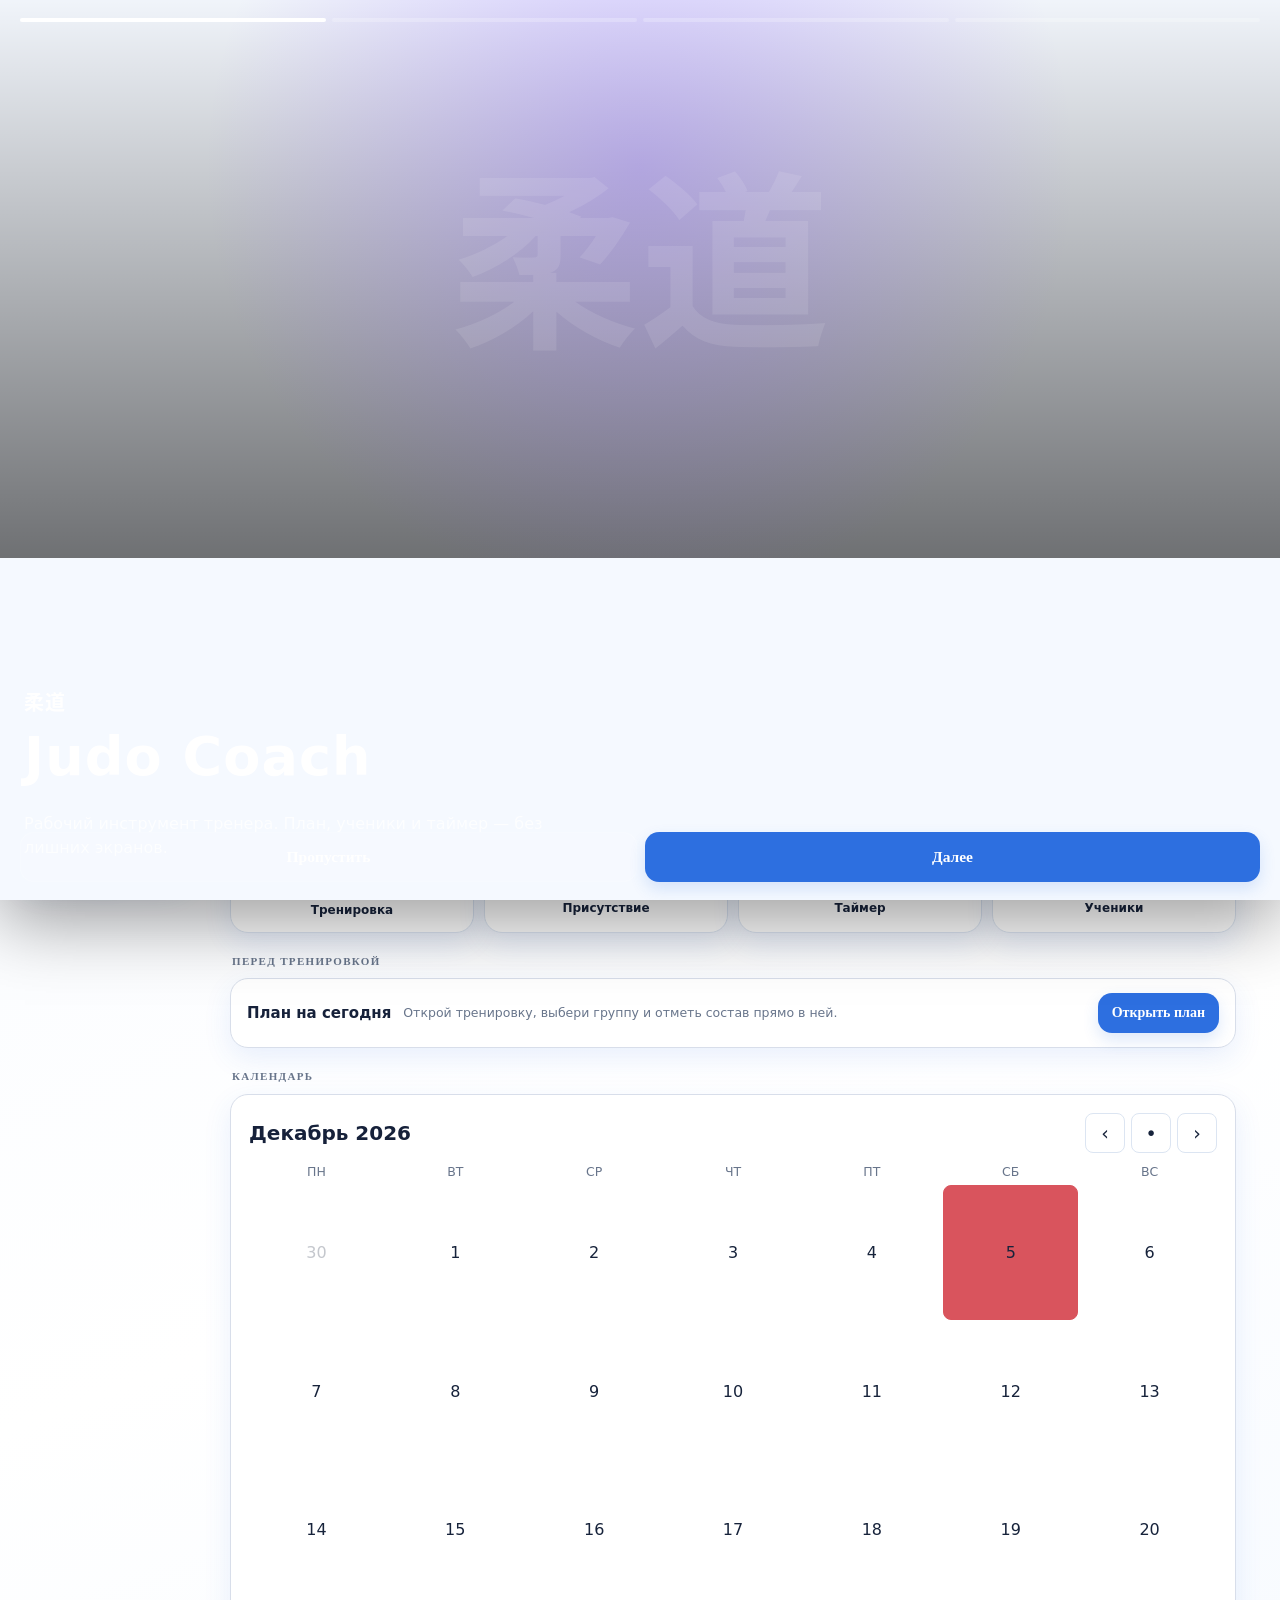
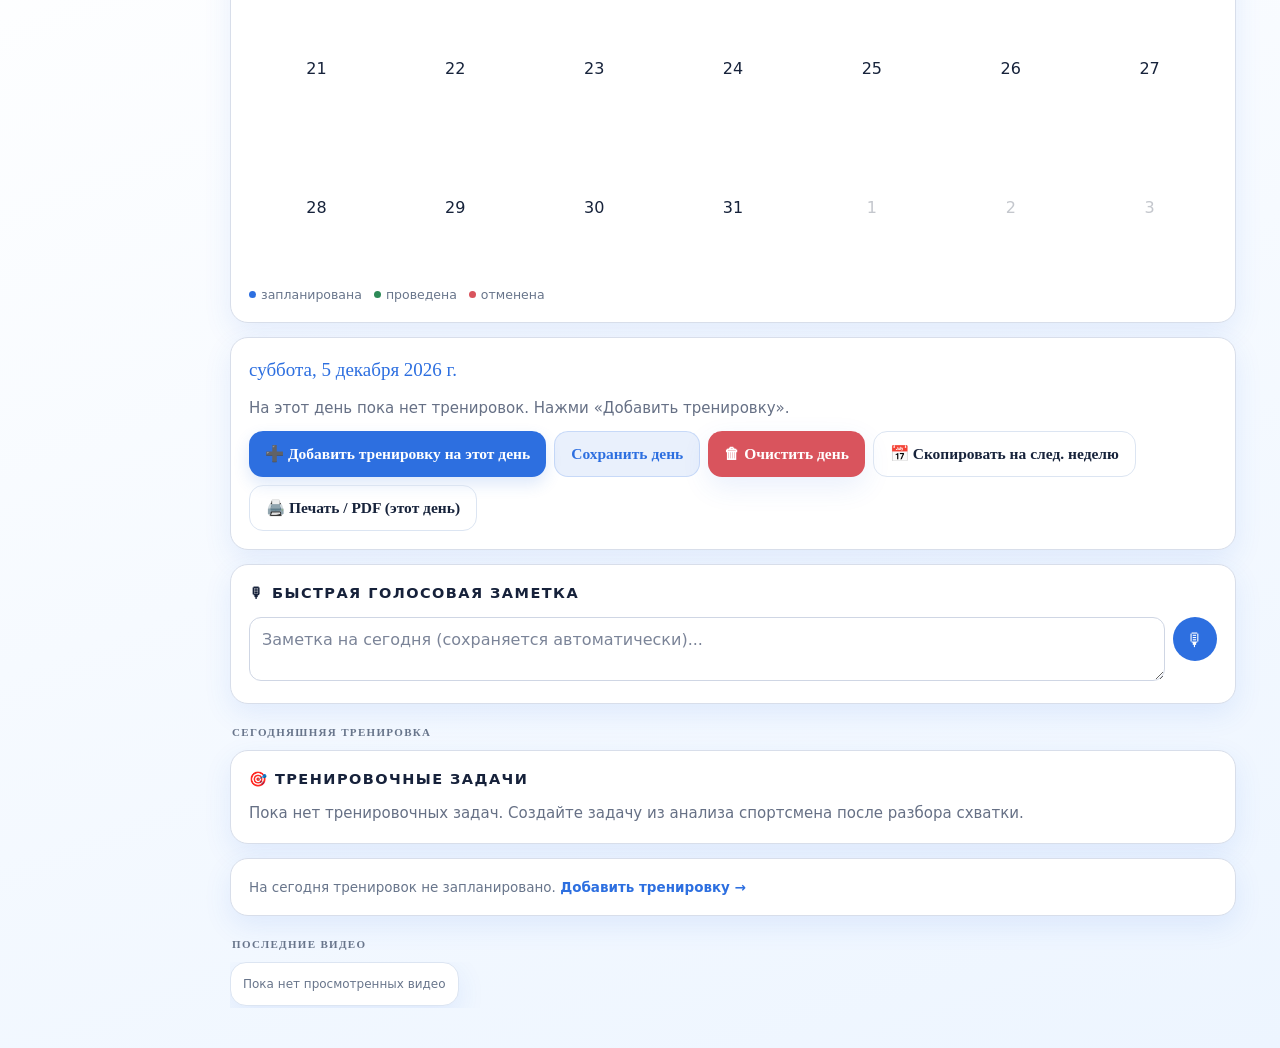
<file: index.html>
<!DOCTYPE html>
<html lang="ru">
<head>
<meta charset="UTF-8">
    <meta name="judocoach-api" content="">
<meta name="viewport" content="width=device-width, initial-scale=1.0, viewport-fit=cover">
<title>Дзюдо · Помощник тренера</title>
<link rel="manifest" href="manifest.json">
<link rel="apple-touch-icon" href="icon-192.png">
<link rel="icon" href="[data-uri]">
<meta name="theme-color" content="#0E0E12">
<meta name="apple-mobile-web-app-capable" content="yes">
<meta name="mobile-web-app-capable" content="yes">
<meta name="apple-mobile-web-app-status-bar-style" content="black-translucent">
<meta name="apple-mobile-web-app-title" content="Judo Coach">
<link rel="stylesheet" href="styles.css">
</head>
<body>
<!-- JudoCoach premium splash -->
<div class="jc-splash" id="jc-splash" aria-label="JudoCoach" role="status">
  <div class="jc-splash-photo" aria-hidden="true"></div>
  <div class="jc-splash-overlay"></div>
  <div class="jc-splash-content">
    <div class="jc-splash-mark">柔道</div>
    <div class="jc-splash-title">JudoCoach</div>
    <div class="jc-splash-sub">Цифровой помощник тренера</div>
  </div>
  <div class="jc-splash-loader" aria-label="Загрузка"><span></span></div>
</div>
<a href="#main-content" class="skip-link">Перейти к содержимому</a>
<div class="app" id="main-content">

  <div class="header app-header" role="banner">
    <div style="min-width:0;">
      <div class="kanji" aria-hidden="true">柔道</div>
      <div class="sub">Помощник тренера</div>
    </div>
    <div style="display:flex;align-items:center;gap:6px;flex-shrink:1;min-width:0;">
      <span id="net-status-badge" style="display:flex;align-items:center;gap:4px;font-size:11px;font-weight:600;padding:5px 8px;border-radius:20px;background:var(--ok);color:#fff;white-space:nowrap;flex-shrink:1;min-width:0;overflow:hidden;text-overflow:ellipsis;">🟢 Онлайн</span>
      <button id="sos-btn" title="Экстренная связь с родителями" style="flex-shrink:0;width:38px;height:38px;border-radius:50%;background:var(--belt-red);color:#fff;border:none;font-size:15px;font-weight:700;cursor:pointer;padding:0;">SOS</button>
    </div>
  </div>

  <!-- Supabase Cloud: email/password + personal cloud data -->
  <section class="card jc-auth-card" id="main-auth-card" style="margin:12px 16px 12px;padding:14px;">
    <div class="jc-auth-head">
      <div>
        <div style="font-weight:800;font-size:17px;">☁️ JudoCoach Cloud</div>
        <div id="main-auth-status" class="jc-auth-status">Вход и регистрация · email + пароль</div>
      </div>
      <span id="main-auth-role" class="jc-role-badge" style="display:none;" hidden></span>
    </div>

    <div id="auth-logged-out">
      <div class="jc-auth-tabs">
        <button type="button" class="jc-auth-tab active" id="auth-tab-login">Войти</button>
        <button type="button" class="jc-auth-tab" id="auth-tab-register">Создать аккаунт</button>
      </div>

      <form id="auth-login-form" class="jc-auth-form">
        <label>Электронная почта
          <input id="auth-login-email" type="email" autocomplete="email" required placeholder="you@example.com">
        </label>
        <label>Пароль
          <input id="auth-login-password" type="password" autocomplete="current-password" required minlength="6" placeholder="••••••••">
        </label>
        <button class="btn" type="submit">🔐 Войти</button>
        <button class="jc-link-btn" type="button" id="auth-reset-password">Забыли пароль?</button>
      </form>

      <form id="auth-register-form" class="jc-auth-form" style="display:none;">
        <label>Ваше имя
          <input id="auth-register-name" type="text" autocomplete="name" required placeholder="Имя и фамилия">
        </label>
        <label>Электронная почта
          <input id="auth-register-email" type="email" autocomplete="email" required placeholder="you@example.com">
        </label>
        <label>Пароль
          <input id="auth-register-password" type="password" autocomplete="new-password" required minlength="6" placeholder="Не менее 6 символов">
        </label>
        <label>Повторите пароль
          <input id="auth-register-password2" type="password" autocomplete="new-password" required minlength="6" placeholder="Повторите пароль">
        </label>

        <button class="btn" type="submit">🚀 Создать аккаунт</button>
        <div class="jc-auth-status">Данные каждого аккаунта хранятся отдельно и видны только ему.</div>
      </form>

      <div id="auth-message" class="jc-auth-message" role="status" aria-live="polite"></div>
    </div>

    <div id="auth-logged-in" style="display:none;">
      <div id="main-auth-user" class="jc-auth-user"></div>
      <div id="main-auth-club" class="jc-auth-status"></div>
      <div id="main-auth-actions" class="jc-auth-actions">
        <button class="btn small" id="main-firebase-sync" type="button">☁️ Синхронизировать</button>
        <button class="btn ghost small" id="main-firebase-signout" type="button">Выйти</button>
      </div>
      <div id="auth-migration-password" class="jc-first-club" style="display:none;margin-top:10px;">
        <div class="jc-first-club-title">🔑 Завершить переход на email + пароль</div>
        <div class="jc-auth-status">Если этот аккаунт раньше входил через Google, можно один раз задать пароль. После этого вход в Judo Coach будет выполняться только по email и паролю.</div>
        <div class="jc-auth-form" style="margin-top:8px;">
          <input id="auth-migration-password-input" type="password" minlength="6" placeholder="Новый пароль">
          <input id="auth-migration-password2" type="password" minlength="6" placeholder="Повторите пароль">
          <button class="btn small" id="auth-migration-password-btn" type="button">Сохранить пароль</button>
        </div>
      </div>
    </div>
  </section>

  <!-- Блоки ниже (облако, экспорт/импорт, телеграм-канал) показываются внутри раздела "Ещё" -->
  <div id="legacy-more-content" style="display:none;">
  <div class="backup-bar">
    <button class="btn ghost small" id="export-btn">📤 Экспорт всех данных</button>
    <button class="btn ghost small" id="import-btn">📥 Импорт из файла</button>
    <input type="file" id="import-file" accept="application/json" style="display:none;">
  </div>
  <div class="offline-note">Данные хранятся локально на этом телефоне и работают без интернета. При каждом нажатии «Сохранить день» в «Загрузки» автоматически добавляется файл-копия — можно почистить старые вручную, когда накопится много.</div>

  <div class="card" id="cloud-card" style="margin:0 16px 12px;">
    <h3 class="section-title">☁️ Облако · JudoCoach</h3>
    <div id="cloud-setup" style="display:none;"></div>
    <div id="cloud-actions" style="display:flex;flex-direction:column;gap:8px;margin-top:8px;">
      <button class="btn small" id="firebase-signin" style="display:none;">🔐 Войти в Judo Coach</button>
      <div id="cloud-signed-in" style="display:none;flex-direction:column;gap:8px;">
        <div id="cloud-account" style="font-size:13px;font-weight:600;"></div>
        <div id="cloud-status" style="font-size:12.5px;color:var(--dim);">Не синхронизировано</div>
        <div id="cloud-sync-badge" style="font-size:12px;color:var(--dim);">⚪ Локальный кэш</div>
        <div style="font-size:12.5px;color:var(--dim);">Личные данные пользователя хранятся на сервере Supabase и привязаны к его аккаунту. Локальная копия используется только как офлайн-кэш.</div>
        <button class="btn small" id="firebase-upload">☁️⬆️ Синхронизировать сейчас</button>
        <button class="btn ghost small" id="firebase-download">☁️⬇️ Загрузить с сервера</button>
        <button class="btn ghost small" id="firebase-signout">🚪 Выйти из аккаунта</button>
      </div>
    </div>
  </div>

  <a id="telegram-channel-link" href="#" target="_blank" rel="noopener" class="card" style="margin:0 16px 12px;padding:0;overflow:hidden;display:block;text-decoration:none;color:inherit;">
    <div style="display:flex;align-items:center;gap:12px;padding:12px;">
      <img src="[data-uri]" alt="Записки тренера" style="width:64px;height:64px;border-radius:10px;object-fit:cover;flex-shrink:0;">
      <div style="flex:1;">
        <div style="font-weight:600;font-size:15px;margin-bottom:2px;">📝 Записки тренера</div>
        <div style="font-size:12.5px;color:var(--dim);">Мой Telegram-канал — переходите и подписывайтесь</div>
      </div>
      <span style="font-size:20px;color:var(--dim);">›</span>
    </div>
  </a>
  <div id="backup-reminder" style="display:none;margin:0 16px 10px;padding:10px 12px;border-radius:10px;background:var(--belt-red);color:#fff;font-size:13px;"></div>
  <div id="pwa-update-banner" style="display:none;margin:0 16px 10px;padding:10px 12px;border-radius:10px;background:var(--navy,var(--ok));color:#fff;font-size:13px;display:none;align-items:center;justify-content:space-between;gap:10px;">
    <span>🔄 Доступна новая версия приложения</span>
    <button id="pwa-update-btn" style="background:#fff;color:var(--navy,#111);border:none;border-radius:8px;padding:6px 12px;font-weight:600;font-size:12.5px;cursor:pointer;white-space:nowrap;">Обновить</button>
  </div>
  </div>
  <!-- /legacy-more-content -->

  <div style="display:flex;gap:8px;align-items:center;margin:0 0 10px;">
    <button class="btn ghost small" id="theme-toggle" style="white-space:nowrap;">🌓 Тема</button>
  </div>

<div class="tabs legacy-tabs">
    <div class="tab active" data-tab="today">Сегодня</div>
    <div class="tab" data-tab="rules-pdf">Правила ФДР</div>
    <div class="tab" data-tab="timers">Таймеры</div>
    <div class="tab" data-tab="roster">Ученики</div>
    <div class="tab" data-tab="library">Библиотека</div>
    <div class="tab" data-tab="stats">Статистика</div>
    <div class="tab" data-tab="exams">Экзамены</div>
    <div class="tab" data-tab="ofp">СФП</div>
    <div class="tab" data-tab="competitions">Соревнования</div>
    <div class="tab" data-tab="constructor">Конструктор</div>
    <div class="tab" data-tab="more">Ещё</div>
  </div>

  <!-- ГЛАВНЫЙ ЭКРАН "СЕГОДНЯ" -->
  <div class="panel active" id="panel-today">
    <div class="today-hero">
      <div class="t-date" id="today-date-str">—</div>
      <div class="t-title" id="today-title-str">Добро пожаловать</div>
      <div class="today-hero-sub">Всё важное для тренера — в одном экране</div>
    </div>

    <div class="today-section-title">Быстрые действия</div>
    <div class="quick-grid coach-actions">
      <button class="quick-item" id="quick-add-training" type="button"><span class="q-ic">＋</span><span class="q-lbl">Тренировка</span></button>
      <button class="quick-item" id="quick-attendance" type="button"><span class="q-ic">✓</span><span class="q-lbl">Присутствие</span></button>
      <button class="quick-item" id="quick-timer" type="button"><span class="q-ic">⏱</span><span class="q-lbl">Таймер</span></button>
      <button class="quick-item" id="quick-athletes" type="button"><span class="q-ic">●</span><span class="q-lbl">Ученики</span></button>
    </div>

    <div class="today-section-title">Перед тренировкой</div>
    <div class="card scenario-card">
      <div class="scenario-title">План на сегодня</div>
      <div class="scenario-text">Открой тренировку, выбери группу и отметь состав прямо в ней.</div>
      <button class="btn small" id="today-open-plan" type="button">Открыть план</button>
    </div>

    <div class="today-section-title">Календарь</div>
    <div class="card">
      <div class="cal-head">
        <div class="month" id="cal-month">—</div>
        <div class="cal-nav">
          <button id="prev-month">‹</button>
          <button id="today-btn">•</button>
          <button id="next-month">›</button>
        </div>
      </div>
      <div class="cal-grid" id="cal-dow"></div>
      <div class="cal-grid" id="cal-grid"></div>
      <div class="cal-legend">
        <span><i style="background:var(--gold)"></i>запланирована</span>
        <span><i style="background:var(--ok)"></i>проведена</span>
        <span><i style="background:var(--belt-red)"></i>отменена</span>
      </div>
    </div>

    <div class="card">
      <div class="plan-date" id="plan-date">Выберите день</div>
      <div id="sessions-container"></div>
      <div class="actions">
        <button class="btn" id="add-session">➕ Добавить тренировку на этот день</button>
        <button class="btn secondary" id="save-day">Сохранить день</button>
        <button class="btn danger" id="clear-day">🗑 Очистить день</button>
        <button class="btn ghost" id="copy-next-week">📅 Скопировать на след. неделю</button>
        <button class="btn ghost" id="print-day-pdf">🖨️ Печать / PDF (этот день)</button>
        </div>
    </div>

    <div class="card">
      <h3 class="section-title">🎙 Быстрая голосовая заметка</h3>
      <div style="display:flex;gap:8px;align-items:flex-start;">
        <textarea id="today-quick-note" rows="2" placeholder="Заметка на сегодня (сохраняется автоматически)..." style="width:100%;flex:1;"></textarea>
        <button id="voice-note-btn" title="Надиктовать заметку" style="flex-shrink:0;width:44px;height:44px;border-radius:50%;background:var(--navy,var(--belt-red));color:#fff;border:none;font-size:18px;cursor:pointer;">🎙</button>
      </div>
      <div id="voice-note-status" style="font-size:11.5px;color:var(--dim);margin-top:4px;"></div>
    </div>

    <div class="today-section-title">Сегодняшняя тренировка</div>
    <div class="card" id="training-intelligence-card">
      <h3 class="section-title">🎯 Тренировочные задачи</h3>
      <div id="training-intelligence-list"></div>
    </div>

    <div class="card" id="today-session-card">
      <div style="color:var(--dim);font-size:13.5px;">Загрузка…</div>
    </div>

    <div class="today-section-title">Последние видео</div>
    <div class="mini-row" id="today-recent-videos"></div>

    <div id="today-next-comp-wrap" style="display:none;">
      <div class="today-section-title">Ближайшее соревнование</div>
      <div class="card" id="today-next-comp"></div>
    </div>
  </div>

  <!-- ПРАВИЛА ФДР (полный PDF) -->
  <div class="panel" id="panel-rules-pdf">
    <div class="card" style="padding:10px;">
      <div style="display:flex;justify-content:space-between;align-items:center;margin-bottom:8px;flex-wrap:wrap;gap:8px;">
        <h3 class="section-title" style="margin:0;">Судейские правила МФД — полный текст</h3>
        <a href="pravila-mfd.pdf" target="_blank" class="btn small ghost" style="text-decoration:none;">↗ Открыть отдельно</a>
      </div>
      <div id="rules-pdf-holder" style="width:100%;min-height:72vh;border-radius:10px;overflow:auto;border:1px solid var(--line);background:var(--surface-2,var(--card));"></div>
      <div style="display:flex;justify-content:space-between;align-items:center;margin-top:8px;gap:8px;">
        <button id="rules-pdf-prev" class="btn small secondary" type="button">← Назад</button>
        <span id="rules-pdf-page-label" class="empty-hint" style="margin:0;">Загрузка…</span>
        <button id="rules-pdf-next" class="btn small secondary" type="button">Вперёд →</button>
      </div>
    </div>
  </div>

  <!-- TIMERS -->
  <div class="panel" id="panel-timers">
    <div class="card">
      <label style="display:flex;align-items:center;gap:8px;margin-bottom:10px;">
        <input type="checkbox" id="voice-toggle" style="width:20px;height:20px;">
        <span>🔊 Голосовые команды («Хаджиме», «Матэ», «Соремадэ»)</span>
      </label>
      <div class="timer-tabs">
        <div class="timer-tab active" data-t="tabata">Табата</div>
        <div class="timer-tab" data-t="countdown">Отсчёт</div>
        <div class="timer-tab" data-t="stopwatch">Секундомер</div>
        <div class="timer-tab" data-t="referee">Судейский</div>
      </div>

      <div class="timer-view active" id="view-tabata">
        <div class="timer-phase" id="tab-phase">ГОТОВНОСТЬ</div>
        <div class="timer-display" id="tab-display">00:20</div>
        <div style="color:var(--dim);font-size:13px" id="tab-round">Раунд 0 / 8</div>
        <div class="round-dots" id="tab-dots"></div>
        <div class="tabata-config">
          <div><label>Работа, с</label><input type="number" inputmode="numeric" id="tab-work" value="20"></div>
          <div><label>Отдых, с</label><input type="number" inputmode="numeric" id="tab-rest" value="10"></div>
          <div><label>Раунды</label><input type="number" inputmode="numeric" id="tab-rounds" value="8"></div>
          <div><label>Циклов</label><input type="number" inputmode="numeric" id="tab-cycles" value="1"></div>
        </div>
        <div style="display:flex;gap:8px;align-items:center;margin:8px 0;flex-wrap:wrap;">
          <select id="tab-preset-select" style="flex:1;min-width:140px;"><option value="">Пресеты...</option></select>
          <button class="btn small ghost" id="tab-preset-save">💾 Сохранить пресет</button>
          <button class="del" id="tab-preset-del" style="display:none;">✕</button>
        </div>
        <div class="timer-controls">
          <button class="btn" id="tab-start">Старт</button>
          <button class="btn secondary" id="tab-pause">Пауза</button>
          <button class="btn ghost" id="tab-reset">Сброс</button>
        </div>
      </div>

      <div class="timer-view" id="view-countdown">
        <div class="timer-phase">ТАЙМЕР</div>
        <div class="timer-display" id="cd-display">01:00</div>
        <div class="row2" style="max-width:260px;margin:14px auto 0;">
          <div><label>Мин</label><input type="number" id="cd-min" value="1"></div>
          <div><label>Сек</label><input type="number" id="cd-sec" value="0"></div>
        </div>
        <div class="timer-controls">
          <button class="btn" id="cd-start">Старт</button>
          <button class="btn secondary" id="cd-pause">Пауза</button>
          <button class="btn ghost" id="cd-reset">Сброс</button>
        </div>
      </div>

      <div class="timer-view" id="view-stopwatch">
        <div class="timer-phase">СЕКУНДОМЕР</div>
        <div class="timer-display" id="sw-display">00:00.0</div>
        <div class="timer-controls">
          <button class="btn" id="sw-start">Старт</button>
          <button class="btn secondary" id="sw-lap">Круг</button>
          <button class="btn ghost" id="sw-reset">Сброс</button>
        </div>
        <div id="sw-laps" style="margin-top:14px;text-align:left;font-size:13px;color:var(--dim);max-height:140px;overflow:auto;"></div>
      </div>

      <div class="timer-view" id="view-referee">
        <div class="timer-phase" id="ref-phase">СХВАТКА</div>
        <div class="timer-display" id="ref-display">04:00</div>
        <div class="row2" style="max-width:220px;margin:8px auto 0;">
          <div><label>Мин. схватки</label><input type="number" id="ref-min" value="4"></div>
        </div>
        <div class="timer-controls">
          <button class="btn" id="ref-start">Старт</button>
          <button class="btn secondary" id="ref-pause">Пауза</button>
          <button class="btn gold" id="ref-golden">Golden Score</button>
          <button class="btn ghost" id="ref-reset">Сброс</button>
        </div>
        <div class="divider"></div>
        <div class="timer-phase">УДЕРЖАНИЕ (ОСАЭКОМИ)</div>
        <div class="timer-display mid" id="osa-display">00</div>
        <div id="osa-badge" style="min-height:24px;margin-top:4px;"></div>
        <div class="timer-controls">
          <button class="btn" id="osa-start">Старт удержания</button>
          <button class="btn ghost" id="osa-reset">Сброс</button>
        </div>
      </div>
    </div>
  </div>

  <!-- ROSTER -->
  <div class="panel" id="panel-roster">
    <div class="card" id="groups-manager" style="margin-bottom:12px;"></div>
    <div class="card">
      <div style="display:flex;justify-content:space-between;align-items:center;">
        <h3 class="section-title" style="margin:0;">Список учеников</h3>
        <button class="btn danger small" id="clear-roster">🗑 Очистить список</button>
      </div>
      <div id="roster-list"></div>
      <div class="add-row">
        <input type="text" id="new-name" placeholder="Имя ученика">
        <button class="btn small" id="add-name">Добавить</button>
      </div>
      <div class="bulk-box">
        <label>Загрузить список из Excel (.xlsx) или CSV</label>
        <div style="font-size:11.5px;color:var(--dim);margin-bottom:6px;">Первая строка — заголовки колонок. Понимает: Имя/ФИО, Дата рождения, Вес, Кю, Телефон родителей, Мед.справка</div>
        <input type="file" id="excel-file" accept=".xlsx,.xls,.csv" style="display:none;">
        <button class="btn secondary small" id="excel-import-btn">📊 Выбрать Excel-файл</button>
      </div>
      <div class="bulk-box">
        <label>Добавить сразу списком (по одному имени в строке)</label>
        <textarea id="bulk-names" placeholder="Иванов Пётр&#10;Петров Егор&#10;Сидоров Максим"></textarea>
        <div class="actions">
          <button class="btn secondary small" id="bulk-add">Добавить всех</button>
        </div>
      </div>
    </div>
  </div>

  <!-- LIBRARY -->
  <div class="panel" id="panel-library">
    <div class="card" style="margin-bottom:12px;">
      <h3 class="section-title">Аттестация по кю (программа ФДР)</h3>
      <div class="lib-cats" id="kyu-tabs"></div>
      <div id="kyu-list"></div>
    </div>
    <div class="card" style="margin-bottom:12px;">
      <h3 class="section-title">100 техник Кодокан</h3>
      <div class="lib-cats" id="kodokan-tabs"></div>
      <div id="kodokan-list"></div>
    </div>
    <div class="card" style="margin-bottom:12px;">
      <h3 class="section-title">Терминология дзюдо</h3>
      <input type="text" id="terms-search" placeholder="🔍 Поиск термина...">
      <div class="lib-cats" id="terms-cats"></div>
      <div id="terms-list"></div>
    </div>
    <div class="card" style="margin-bottom:12px;">
      <h3 class="section-title">Судейские правила МФД (ред. 24.07.2026)</h3>
      <input type="text" id="rules-search" placeholder="🔍 Поиск по статьям и жестам...">
      <div id="rules-list"></div>
    </div>
    <div class="card">
      <h3 class="section-title">Разминка, игры, СФП, заминка</h3>
      <input type="text" id="lib-search" placeholder="🔍 Поиск по названию или описанию...">
      <div class="lib-cats" id="lib-cats"></div>
      <div id="lib-list"></div>
      <div class="divider"></div>
      <label>Категория</label>
      <select id="lib-new-cat">
        <option value="warmup">Разминка</option>
        <option value="game">Игра</option>
        <option value="technique">Техника</option>
        <option value="sfp">СФП</option>
        <option value="cooldown">Заминка</option>
      </select>
      <label>Название</label>
      <input type="text" id="lib-new-title" placeholder="напр. De Ashi Barai">
      <label>Описание</label>
      <textarea id="lib-new-desc" placeholder="Краткое описание, типичные ошибки..."></textarea>
      <div class="actions">
        <button class="btn" id="lib-add">Добавить в библиотеку</button>
      </div>
    </div>
  </div>

  <!-- STATS -->
  <div class="panel" id="panel-stats">
    <div class="card">
      <h3 class="section-title" id="stats-month-label">Статистика за месяц</h3>
      <div class="stat-grid">
        <div class="stat-box"><div class="num" id="st-total">0</div><div class="lbl">Тренировок</div></div>
        <div class="stat-box"><div class="num" id="st-attendance">0%</div><div class="lbl">Средняя посещаемость</div></div>
      </div>
      <div style="margin-top:14px;">
        <div class="stat-row"><span>🟡 Запланировано</span><span id="st-planned">0</span></div>
        <div class="stat-row"><span>🟢 Проведено</span><span id="st-done">0</span></div>
        <div class="stat-row"><span>🔴 Отменено</span><span id="st-cancelled">0</span></div>
        <div class="stat-row"><span>Учеников в базе</span><span id="st-roster">0</span></div>
      </div>
      <div class="empty-hint" style="margin-top:10px;">Показывается месяц, открытый на вкладке «Календарь».</div>
    </div>

    <div class="card" style="margin-bottom:12px;">
      <h3 class="section-title">Тренировки и часы (последние 6 месяцев)</h3>
      <canvas id="chart-sessions" height="180"></canvas>
    </div>
    <div class="card" style="margin-bottom:12px;">
      <h3 class="section-title">Динамика посещаемости</h3>
      <canvas id="chart-attendance" height="180"></canvas>
    </div>
    <div class="card" style="margin-bottom:12px;">
      <h3 class="section-title">Прогресс по поясам</h3>
      <canvas id="chart-belts" height="180"></canvas>
    </div>
    <div class="card" style="margin-bottom:12px;">
      <h3 class="section-title">Освоенные техники по группам</h3>
      <canvas id="chart-techniques" height="180"></canvas>
    </div>
    <div class="card">
      <h3 class="section-title">Медали на соревнованиях</h3>
      <canvas id="chart-medals" height="180"></canvas>
    </div>
  </div>

  <!-- ЭКЗАМЕНЫ -->
  <div class="panel" id="panel-exams">
    <div class="card">
      <h3 class="section-title">Готовность к аттестации</h3>
      <div id="exams-list"></div>
    </div>
  </div>

  <!-- ОФП-АТТЕСТАЦИЯ -->
  <div class="panel" id="panel-ofp">
    <div class="card" style="margin-bottom:12px;">
      <h3 class="section-title">Новая аттестация СФП</h3>
      <label>Дата</label>
      <input type="date" id="ofp-new-date">
      <div class="divider"></div>
      <div id="ofp-new-form"></div>
      <div class="actions" style="margin-top:12px;">
        <button class="btn" id="ofp-save">Сохранить аттестацию</button>
      </div>
    </div>
    <div class="card" style="margin-bottom:12px;">
      <h3 class="section-title">📈 Прогресс ученика</h3>
      <select id="ofp-progress-select">
        <option value="">Выбрать ученика...</option>
      </select>
      <div id="ofp-progress-view" style="margin-top:10px;"></div>
    </div>
    <div class="card">
      <h3 class="section-title">История аттестаций</h3>
      <div id="ofp-history-list"></div>
    </div>
  </div>

  <!-- СОРЕВНОВАНИЯ -->
  <div class="panel" id="panel-competitions">
    <div class="card" style="margin-bottom:12px;">
      <h3 class="section-title">Медали клуба (всего)</h3>
      <div id="comp-medal-summary" style="display:flex;gap:16px;font-size:15px;"></div>
    </div>
    <div class="card" style="margin-bottom:12px;" id="comp-reports-card">
      <h3 class="section-title">📥 Заявки от родителей</h3>
      <div id="comp-reports-list"></div>
    </div>
    <div class="card">
      <h3 class="section-title">Соревнования</h3>
      <div id="comp-list"></div>
      <div class="divider"></div>
      <label>Название соревнования</label>
      <input type="text" id="comp-new-name" placeholder="напр. Первенство Сочи">
      <div class="row3">
        <div><label>Дата</label><input type="date" id="comp-new-date"></div>
        <div><label>Место</label><input type="text" id="comp-new-place" placeholder="город/зал"></div>
        <div><label>Возрастная категория</label><input type="text" id="comp-new-age" placeholder="напр. 9-10 лет"></div>
      </div>
      <div class="actions">
        <button class="btn" id="comp-add">Добавить соревнование</button>
      </div>
    </div>
  </div>

  <!-- КОНСТРУКТОР ТРЕНИРОВОК -->
  <div class="panel" id="panel-constructor">
    <div class="card" style="margin-bottom:12px;">
      <h3 class="section-title">Добавить блок</h3>
      <div id="constructor-palette" style="display:flex;flex-wrap:wrap;gap:6px;"></div>
    </div>
    <div class="card" style="margin-bottom:12px;">
      <h3 class="section-title">Структура тренировки (перетаскивайте для изменения порядка)</h3>
      <div id="constructor-blocks"></div>
      <div class="empty-hint" id="constructor-empty">Добавьте блоки из палитры выше.</div>
    </div>
    <div class="card">
      <h3 class="section-title">Шаблоны</h3>
      <div class="actions" style="margin-bottom:10px;">
        <button class="btn small ghost" id="constructor-save-template">💾 Сохранить как шаблон</button>
        <button class="btn small ghost" id="constructor-clear">🗑 Очистить</button>
      </div>
      <div id="constructor-templates"></div>
      <div class="divider"></div>
      <button class="btn" id="constructor-apply-today">✅ Вставить в сегодняшнюю тренировку</button>
    </div>
  </div>

  <!-- ЕЩЁ -->
  <div class="panel" id="panel-more">
    <div class="more-head">
      <div>
        <div class="more-kicker">ИНСТРУМЕНТЫ</div>
        <h2>Ещё</h2>
        <div class="more-caption">Редко используемые функции — здесь, чтобы основной экран оставался простым.</div>
      </div>
    </div>

    <div class="more-section-card">
      <div class="more-section-title">Планирование</div>
      <button class="more-action" data-subtab="constructor" type="button"><span class="more-action-icon">＋</span><span><b>Конструктор тренировки</b><small>Собрать тренировку из готовых блоков</small></span><span class="more-arrow">›</span></button>
    </div>

    <div class="more-section-card">
      <div class="more-section-title">Спортсмены</div>
      <button class="more-action" data-subtab="exams" type="button"><span class="more-action-icon">◇</span><span><b>Экзамены</b><small>Аттестация и подготовка к кю</small></span><span class="more-arrow">›</span></button>
      <button class="more-action" data-subtab="ofp" type="button"><span class="more-action-icon">△</span><span><b>СФП</b><small>Контроль специальной физической подготовки</small></span><span class="more-arrow">›</span></button>
      <button class="more-action" data-subtab="competitions" type="button"><span class="more-action-icon">□</span><span><b>Соревнования</b><small>Календарь и результаты</small></span><span class="more-arrow">›</span></button>
      <button class="more-action" data-subtab="stats" type="button"><span class="more-action-icon">▥</span><span><b>Статистика</b><small>Посещаемость и динамика</small></span><span class="more-arrow">›</span></button>
    </div>

    <div class="more-section-card">
      <div class="more-section-title">Поиск и видео</div>
      <button class="more-action" id="more-search" type="button"><span class="more-action-icon">⌕</span><span><b>Поиск</b><small>Ученики, техники, термины и материалы</small></span><span class="more-arrow">›</span></button>
      <button class="more-action" id="more-video-review" type="button"><span class="more-action-icon">▷</span><span><b>Разбор видео</b><small>Видео с телефона, рисунки и голосовые комментарии</small></span><span class="more-arrow">›</span></button>
    </div>

    <div class="more-section-card">
      <div class="more-section-title">Документы и данные</div>
      <button class="more-action" data-subtab="rules-pdf" type="button"><span class="more-action-icon">▤</span><span><b>Правила</b><small>Судейские правила</small></span><span class="more-arrow">›</span></button>
    </div>

    <div id="more-legacy-slot"></div>
  </div>
</div>

<button id="global-search-fab" aria-label="Открыть глобальный поиск" style="position:fixed;right:14px;bottom:76px;z-index:60;width:48px;height:48px;border-radius:50%;background:var(--navy,var(--belt-red));color:#fff;border:none;box-shadow:0 4px 14px rgba(0,0,0,.25);font-size:20px;display:flex;align-items:center;justify-content:center;cursor:pointer;">🔍</button>
<button id="video-review-fab" aria-label="Разбор видео" title="Разбор видео: рисуй и записывай голос поверх" style="position:fixed;right:14px;bottom:132px;z-index:60;width:48px;height:48px;border-radius:50%;background:var(--gold,#c9962c);color:#fff;border:none;box-shadow:0 4px 14px rgba(0,0,0,.25);font-size:20px;display:flex;align-items:center;justify-content:center;cursor:pointer;">🎥</button>

<div id="video-review-modal" style="display:none;position:fixed;inset:0;z-index:400;background:#0b0f14;flex-direction:column;">
  <div style="display:flex;align-items:center;justify-content:space-between;padding:10px 14px;background:#111820;">
    <div style="color:#fff;font-weight:700;font-size:15px;">🎥 Разбор видео</div>
    <button id="vr-close" style="background:none;border:none;color:#fff;font-size:24px;cursor:pointer;">✕</button>
  </div>
  <div id="vr-upload-screen" style="flex:1;display:flex;flex-direction:column;align-items:center;justify-content:center;gap:14px;padding:20px;text-align:center;">
    <div style="color:#ccc;font-size:14px;max-width:340px;">Загрузите видео с телефона — можно рисовать поверх кадра (стрелки, круги, линии) и надиктовывать голосовой комментарий. Готовый разбор сохранится как новый видеофайл на телефоне.</div>
    <input type="file" id="vr-file-input" accept="video/*" style="color:#fff;">
  </div>
  <div id="vr-work-screen" style="display:none;flex:1;flex-direction:column;">
    <div style="position:relative;flex:1;background:#000;display:flex;align-items:center;justify-content:center;overflow:hidden;">
      <video id="vr-video" style="display:none;" playsinline></video>
      <canvas id="vr-canvas" style="max-width:100%;max-height:100%;touch-action:none;cursor:crosshair;"></canvas>
    </div>
    <div style="display:flex;gap:8px;flex-wrap:wrap;padding:8px 10px;background:#111820;align-items:center;">
      <button class="btn small" id="vr-play">▶ Пуск</button>
      <button class="btn ghost small" id="vr-clear">🧹 Очистить рисунок</button>
      <span style="display:flex;gap:5px;">
        <button data-color="#ff3b30" style="width:26px;height:26px;border-radius:50%;background:#ff3b30;border:2px solid #fff;"></button>
        <button data-color="#ffd60a" style="width:26px;height:26px;border-radius:50%;background:#ffd60a;border:2px solid #fff;"></button>
        <button data-color="#34c759" style="width:26px;height:26px;border-radius:50%;background:#34c759;border:2px solid #fff;"></button>
        <button data-color="#ffffff" style="width:26px;height:26px;border-radius:50%;background:#ffffff;border:2px solid #888;"></button>
      </span>
    </div>
    <div style="display:flex;gap:8px;padding:8px 10px 14px;background:#111820;">
      <button class="btn gold small" id="vr-record" style="flex:1;">🎙 Записать разбор (видео + голос)</button>
    </div>
    <div id="vr-status" style="color:#ccc;font-size:12.5px;padding:0 12px 10px;"></div>
    <div id="vr-result" style="display:none;padding:0 12px 14px;">
      <video id="vr-result-video" controls style="width:100%;border-radius:8px;"></video>
      <a id="vr-download" class="btn small" style="display:block;text-align:center;margin-top:8px;" download="razbor-video.webm">⬇️ Сохранить файл</a>
    </div>
  </div>
</div>

<div class="video-modal-overlay" id="search-modal" role="dialog" aria-modal="true" aria-label="Глобальный поиск">
  <div class="video-modal-top">
    <input type="text" id="global-search-input" placeholder="🔍 Поиск по техникам, ученикам, терминам, правилам, играм..." aria-label="Поисковый запрос" style="flex:1;font-size:15px;padding:10px 12px;border-radius:10px;border:1px solid var(--line);">
    <button class="vm-iconbtn" id="search-modal-close" aria-label="Закрыть поиск">✕</button>
  </div>
  <div id="global-search-results" style="overflow-y:auto;flex:1;padding:8px 14px 20px;" aria-live="polite"></div>
</div>

<div class="athlete-profile-modal" id="athlete-profile-modal" role="dialog" aria-modal="true" aria-label="Профиль спортсмена">
  <div class="athlete-profile-sheet">
    <div class="athlete-profile-head">
      <div><div class="athlete-profile-title">🥋 Спортсмен</div><div class="athlete-profile-sub">—</div></div>
      <button class="ap-close" id="ap-close" aria-label="Закрыть">✕</button>
    </div>
    <div class="ap-section"><h4>📊 Тренировочный след</h4><div class="ap-stats" id="ap-stats"></div></div>
    <div class="ap-section"><h4>🥋 Judo DNA — тренерская оценка</h4><div id="ap-skills"></div><div class="empty-hint">Оценка 0–5 — это рабочая тренерская отметка, а не медицинская или научная диагностика.</div></div>
    <div class="ap-section"><h4>🎯 Цели и следующий шаг</h4><div class="ap-field"><label>Цели — по одной на строку</label><textarea id="ap-goals" rows="3" placeholder="Например: уверенный O-soto-gari в движении"></textarea></div><div class="ap-field"><label>Фокус следующих тренировок</label><textarea id="ap-focus" rows="2" placeholder="Что исправляем в первую очередь"></textarea></div></div>
    <div class="ap-section"><h4>💪 Сильные и слабые стороны</h4><div class="ap-field"><label>Сильные стороны — через запятую</label><input id="ap-strengths" placeholder="движение, kuzushi, ne-waza"></div><div class="ap-field"><label>Слабые стороны — через запятую</label><input id="ap-weaknesses" placeholder="продолжение атаки, хват"></div></div>
    <div class="ap-section"><h4>🏆 GAME PLAN</h4><div class="ap-grid2"><div><label>Хват</label><input id="ap-grip" placeholder="правый / левый"></div><div><label>Первая атака</label><input id="ap-first-attack" placeholder="O-soto-gari"></div><div><label>Продолжение</label><input id="ap-continuation" placeholder="O-uchi-gari"></div><div><label>Ne-waza</label><input id="ap-newaza" placeholder="osaekomi / переход"></div></div><div class="ap-field"><label>Тактические заметки</label><textarea id="ap-game-notes" rows="2"></textarea></div></div>
    <div class="ap-section"><h4>📝 Заметки тренера</h4><textarea id="ap-notes" rows="4" style="width:100%;box-sizing:border-box;" placeholder="Наблюдения, методические решения, контрольные точки"></textarea></div>
    <div class="ap-section"><h4>🗓 Последние тренировки</h4><div id="ap-recent"></div></div>
    <div class="actions" style="margin-top:14px;"><button class="btn ghost" id="ap-cancel">Отмена</button><button class="btn" id="ap-save">Сохранить профиль</button></div>
  </div>
</div>

<div class="video-modal-overlay" id="knowledge-graph-modal" role="dialog" aria-modal="true" aria-label="Карта техники">
  <div class="knowledge-graph-sheet">
    <div class="video-modal-top">
      <div class="vm-title"><div class="vm-t1" id="kg-title">🥋 Карта техники</div><div class="vm-t2">Связи техники, ошибок, комбинаций и контрприёмов</div></div>
      <button class="vm-iconbtn" id="kg-close" aria-label="Закрыть">✕</button>
    </div>
    <div id="kg-body" class="knowledge-graph-body"></div>
  </div>
</div>

<div class="onboarding" id="onboarding" hidden role="dialog" aria-modal="true" aria-label="Знакомство с Judo Coach">
  <div class="onboarding-sheet">
    <div class="onboarding-progress"><span class="on-dot active"></span><span class="on-dot"></span><span class="on-dot"></span><span class="on-dot"></span></div>
    <div class="onboarding-step active" data-step="0"><div class="on-mark">柔道</div><h2>Judo Coach</h2><p>Рабочий инструмент тренера. План, ученики и таймер — без лишних экранов.</p></div>
    <div class="onboarding-step" data-step="1"><div class="on-mark">1</div><h2>Перед тренировкой</h2><p>Открой план на сегодня, выбери группу и сразу переходи к тренировке.</p></div>
    <div class="onboarding-step" data-step="2"><div class="on-mark">2</div><h2>Во время тренировки</h2><p>Отмечай присутствующих одним тапом. Нужный таймер всегда рядом.</p></div>
    <div class="onboarding-step" data-step="3"><div class="on-mark">3</div><h2>После тренировки</h2><p>Сохрани день, посмотри статистику и вернись к ученикам, когда удобно.</p></div>
    <div class="onboarding-actions"><button class="btn ghost" id="onboarding-skip" type="button">Пропустить</button><button class="btn" id="onboarding-next" type="button">Далее</button></div>
  </div>
</div>

<button class="jc-fab" id="jc-main-fab" type="button" aria-label="Создать" title="Создать">+</button>

<div class="bottom-nav" role="navigation" aria-label="Основная навигация">
  <div class="bn-item active" data-nav="today" role="button" tabindex="0" aria-label="Сегодня"><span class="bn-ic" aria-hidden="true">⌂</span><span>Сегодня</span></div>
  <div class="bn-item" data-nav="calendar" role="button" tabindex="0" aria-label="Календарь"><span class="bn-ic" aria-hidden="true">▦</span><span>Календарь</span></div>
  <div class="bn-item" data-nav="roster" role="button" tabindex="0" aria-label="Ученики"><span class="bn-ic" aria-hidden="true">♙</span><span>Ученики</span></div>
  <div class="bn-item" data-nav="more" role="button" tabindex="0" aria-label="Ещё"><span class="bn-ic" aria-hidden="true">•••</span><span>Ещё</span></div>
</div>

<script src="pro-features.js"></script>
<script src="core-data.js"></script>
<script src="groups.js"></script>
<script src="roster.js"></script>
<script src="athlete-core.js"></script>
<script src="library-ui.js"></script>
<script src="drive-video-links.js?v=4.2.0"></script>
<script src="library-kyu.js"></script>
<script src="library-techniques-data.js"></script>
<script src="library-render.js"></script>
<script src="knowledge-graph.js"></script>
<script src="stats-competitions.js"></script>
<script src="ofp-attestation.js"></script>
<script src="constructor-timers.js"></script>
<script src="backup-sync.js"></script>
<script src="firstvds-backend.js"></script>
<script src="navigation-ui.js"></script>
<script src="video-tools-misc.js?v=4.2.0"></script>

<!-- ===== ВСТРОЕННЫЙ ВИДЕОПЛЕЕР RUTUBE ===== -->
<div class="video-modal-overlay" id="video-modal" role="dialog" aria-modal="true" aria-label="Просмотр видео">
  <div class="video-modal-top">
    <button class="vm-iconbtn" id="vm-close" aria-label="Закрыть видео">✕</button>
    <div class="vm-title">
      <div class="vm-t1" id="vm-title1">—</div>
      <div class="vm-t2" id="vm-title2">—</div>
    </div>
    <button class="vm-iconbtn" id="vm-mini" title="Свернуть в мини-плеер">▁</button>
  </div>
  <div class="video-modal-frame-wrap" id="video-frame-stage">
    <div id="video-modal-iframe-holder"></div>
    <canvas id="video-annotation-canvas" aria-label="Полотно для рисунков по видео"></canvas>
  </div>
  <div class="video-modal-nav">
    <button class="btn secondary small" id="vm-prev">‹ Пред. видео</button>
    <button class="btn secondary small" id="vm-next">След. видео ›</button>
  </div>
  <div class="video-modal-actions" id="vm-source-row">
    <button class="vm-abtn" id="vm-src-rutube" style="display:none;">▶ RuTube</button>
    <button class="vm-abtn" id="vm-src-drive" style="display:none;">📁 Google Диск</button>
    <button class="vm-abtn" id="vm-toggle-review">🔬 Разбор видео</button>
  </div>
  <div class="video-feedback-toolbar" id="video-feedback-toolbar" style="display:none;">
    <div class="vfb-row">
      <button class="vm-abtn" id="vm-local-open" data-open-local-video>🎥 Загрузить своё видео</button>
      <input type="file" id="vm-local-file" accept="video/*" hidden>
      
    </div>
    <div class="vfb-row" id="local-video-controls" style="display:none;">
      <button class="vm-abtn" id="vm-local-play">▶/⏸</button>
      <button class="vm-abtn" id="vm-local-back">−5с</button>
      <button class="vm-abtn" id="vm-local-frame-back">◀ кадр</button>
      <button class="vm-abtn" id="vm-local-frame-forward">кадр ▶</button>
      <button class="vm-abtn" id="vm-local-forward">+5с</button>
      <select id="vm-local-speed" class="vfb-input" aria-label="Скорость видео"><option value="0.25">0.25×</option><option value="0.5">0.5×</option><option value="0.75">0.75×</option><option value="1" selected>1×</option><option value="1.5">1.5×</option><option value="2">2×</option></select>
      <span id="local-video-time" class="vfb-status">00:00 / 00:00</span>
    </div>
    <div class="vfb-row" id="local-video-seek-row" style="display:none;">
      <input id="vm-local-seek" type="range" min="0" max="0" step="0.01" value="0" style="flex:1;min-width:160px;">
    </div>
    <div class="vfb-row">
      <button class="vm-abtn" id="vm-annotate">✏️ Разбор</button>
      <button class="vm-abtn" id="vm-marker">⏱ Метка</button>
      <input id="vm-timecode" class="vfb-input" inputmode="numeric" placeholder="00:00" value="00:00" aria-label="Таймкод отметки">
    </div>
    <div class="vfb-row">
      <select id="vm-feedback-athlete" class="vfb-input" aria-label="Спортсмен"></select>
      <select id="vm-feedback-technique" class="vfb-input" aria-label="Техника">
        <option value="">Техника не выбрана</option>
        <option>O-soto-gari</option><option>O-uchi-gari</option><option>Uchi-mata</option><option>Seoi-nage</option><option>Harai-goshi</option><option>Uchi-komi</option><option>Ne-waza</option>
      </select>
    </div>
    <div class="vfb-row">
      <select id="vm-feedback-phase" class="vfb-input" aria-label="Фаза схватки">
        <option value="">Фаза</option><option value="kuzushi">Kuzushi</option><option value="tsukuri">Tsukuri</option><option value="kake">Kake</option><option value="continuation">Продолжение атаки</option><option value="ne-waza">Переход в Ne-waza</option><option value="grip">Kumi-kata</option><option value="tactics">Тактика</option><option value="defense">Защита</option>
      </select>
      <select id="vm-feedback-issue" class="vfb-input" aria-label="Тип ошибки">
        <option value="">Тип ошибки</option><option value="technical">Техническая</option><option value="tactical">Тактическая</option><option value="grip">Kumi-kata</option><option value="timing">Тайминг</option><option value="balance">Баланс</option><option value="continuation">Нет продолжения</option><option value="ne-waza">Ne-waza</option><option value="positive">Положительный момент</option>
      </select>
      <input id="vm-feedback-action" class="vfb-input vfb-comment" placeholder="Что исправлять / что повторить..." aria-label="Рекомендация тренера">
    </div>
    <div class="vfb-row">
      <input id="vm-feedback-comment" class="vfb-input vfb-comment" placeholder="Комментарий тренера к моменту..." aria-label="Комментарий тренера">
    </div>
    <div class="vfb-row">
      <button class="vm-abtn" id="vm-voice-record">🎤 Голосовая заметка</button>
      <audio id="vm-voice-preview" controls style="display:none;height:32px;flex:1;min-width:140px;"></audio>
      <button class="vm-abtn" id="vm-voice-delete" style="display:none;">🗑 Удалить запись</button>
    </div>
    <div class="vfb-row">
      <button class="vm-abtn" id="vm-save-feedback">💾 Сохранить отметку</button>
      <button class="vm-abtn" id="vm-new-feedback">＋ Новая отметка</button>
      <button class="vm-abtn" id="vm-clear-drawing">🧹 Очистить рисунок</button>
    </div>
    <div class="vfb-row">
      <button class="vm-abtn" id="vm-export-video">📤 Сохранить видео с пометками в галерею</button>
    </div>
    <div id="vm-export-status" class="vfb-status" style="display:none;"></div>
    <div class="vfb-row">
      <button class="vm-abtn" id="vm-intelligence">🧠 Анализ спортсмена</button>
      <button class="vm-abtn" id="vm-training-task">🎯 Создать тренировочную задачу</button>
    </div>
    <div id="vm-feedback-status" class="vfb-status">Разбор выключен</div>
    <div id="vm-feedback-list" class="vfb-list"></div>
    <div id="vm-intelligence-panel" class="vfb-list" style="display:none;"></div>
  </div>
  <div class="video-modal-actions">
    <button class="vm-abtn" id="vm-fav">⭐ Избранное</button>
    <button class="vm-abtn" id="vm-watched">✓ Просмотрено</button>
    <button class="vm-abtn" id="vm-share">🔗 Поделиться</button>
    <a class="vm-abtn" id="vm-open-rutube" href="#" target="_blank" rel="noopener" style="text-decoration:none;">↗ Открыть в источнике</a>
  </div>
  <div class="video-modal-body">
    <div class="vm-desc" id="vm-desc">—</div>
    <div class="vm-related-title">Похожие техники в этой группе</div>
    <div id="vm-related"></div>
  </div>
</div>

<div class="mini-player" id="mini-player">
  <div class="mp-bar">
    <button id="mp-expand" title="Развернуть">⤢</button>
    <button id="mp-close" title="Закрыть">✕</button>
  </div>
  <div id="mini-player-iframe-holder" style="width:100%;height:100%;"></div>
</div>

<script src="video-feedback.js"></script>
<script src="video-player.js"></script>
<script src="fight-review-studio.js"></script>
<script src="fight-intelligence.js"></script>
<script src="training-intelligence.js?v=4.2.0"></script>
<script src="firebase-auth-ui.js?v=4.2.0"></script>

<script type="module" src="src/core/config/app-config.js?v=4.2.0"></script>
<script type="module" src="src/core/video/video-source.js?v=4.2.0"></script>
<script src="native-bridge.js"></script>
<script src="android-shell.js"></script>
<script src="sw-register.js"></script>
<script>
(function(){
  const splash=document.getElementById('jc-splash');
  const hide=()=>{ if(!splash) return; splash.classList.add('is-hidden'); setTimeout(()=>splash.remove(),650); };
  window.addEventListener('load',()=>setTimeout(hide,850),{once:true});
  setTimeout(hide,2200);
  const fab=document.getElementById('jc-main-fab');
  fab?.addEventListener('click',()=>{
    const target=document.getElementById('quick-add-training') || document.getElementById('add-session');
    if(target){ target.click(); return; }
    const more=document.querySelector('[data-nav="more"]');
    more?.click();
  });
})();
</script>
</body>
</html>
</file>
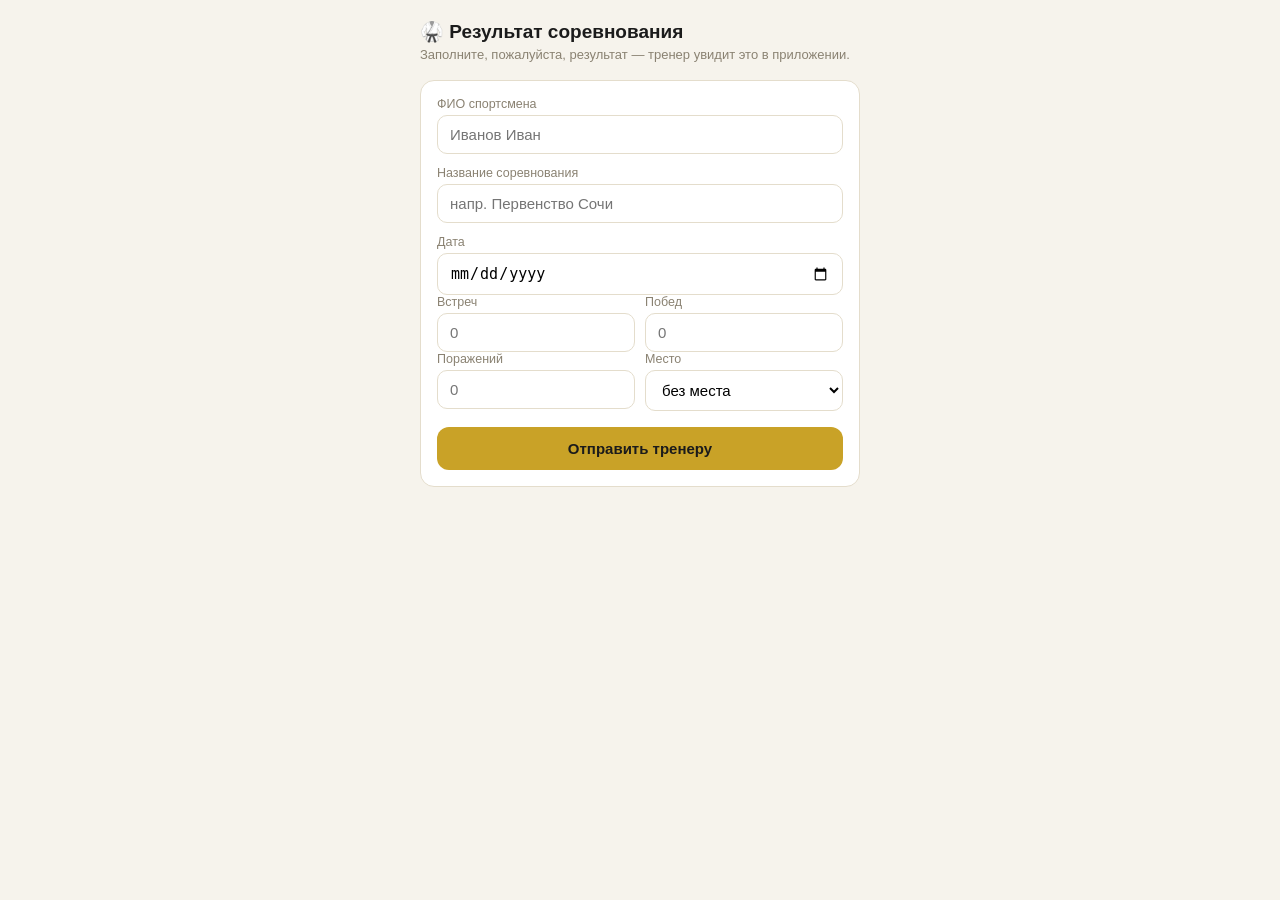
<file: comp-report.html>
<!DOCTYPE html>
<html lang="ru">
<head>
<meta charset="UTF-8">
<meta name="viewport" content="width=device-width, initial-scale=1, maximum-scale=1">
<meta name="judocoach-api" content="">
<title>Результат соревнования — Judo Coach</title>
<style>
  :root{ --gold:#c9a227; --ink:#1b1b1b; --bg:#f6f3ec; --card:#fff; --line:#e4ddcc; --dim:#8a8272; }
  *{box-sizing:border-box;}
  body{ margin:0; font-family:-apple-system,Segoe UI,Roboto,Arial,sans-serif; background:var(--bg); color:var(--ink); padding:20px 16px 60px; }
  .wrap{ max-width:440px; margin:0 auto; }
  h1{ font-size:19px; margin:0 0 4px; }
  .sub{ color:var(--dim); font-size:13px; margin-bottom:18px; }
  .card{ background:var(--card); border:1px solid var(--line); border-radius:14px; padding:16px; margin-bottom:14px; }
  label{ display:block; font-size:12.5px; color:var(--dim); margin:12px 0 4px; }
  label:first-child{ margin-top:0; }
  input, select{ width:100%; padding:10px 12px; border-radius:10px; border:1px solid var(--line); font-size:15px; background:#fff; }
  .row2{ display:grid; grid-template-columns:1fr 1fr; gap:10px; }
  .btn{ width:100%; padding:13px; margin-top:16px; border:none; border-radius:12px; background:var(--gold); color:#1b1b1b; font-weight:700; font-size:15px; cursor:pointer; }
  .btn:disabled{ opacity:.5; }
  .ok{ text-align:center; padding:30px 10px; }
  .ok .ic{ font-size:44px; margin-bottom:10px; }
  .err{ color:#b23; font-size:13px; margin-top:10px; display:none; }
  .hint{ font-size:12px; color:var(--dim); margin-top:6px; }
</style>
</head>
<body>
<div class="wrap">
  <h1>🥋 Результат соревнования</h1>
  <div class="sub" id="comp-context">Заполните, пожалуйста, результат — тренер увидит это в приложении.</div>

  <div class="card" id="form-card">
    <label>ФИО спортсмена</label>
    <input type="text" id="f-name" placeholder="Иванов Иван">

    <label>Название соревнования</label>
    <input type="text" id="f-comp" placeholder="напр. Первенство Сочи">

    <label>Дата</label>
    <input type="date" id="f-date">

    <div class="row2">
      <div>
        <label>Встреч</label>
        <input type="number" min="0" id="f-matches" placeholder="0">
      </div>
      <div>
        <label>Побед</label>
        <input type="number" min="0" id="f-wins" placeholder="0">
      </div>
    </div>
    <div class="row2">
      <div>
        <label>Поражений</label>
        <input type="number" min="0" id="f-losses" placeholder="0">
      </div>
      <div>
        <label>Место</label>
        <select id="f-place">
          <option value="">без места</option>
          <option value="1">1 место 🥇</option>
          <option value="2">2 место 🥈</option>
          <option value="3">3 место 🥉</option>
          <option value="participation">участие</option>
        </select>
      </div>
    </div>

    <button class="btn" id="submit-btn">Отправить тренеру</button>
    <div class="err" id="err-msg"></div>
  </div>
</div>

<script>
  const API_BASE = String(window.JUDOCOACH_API_BASE || document.querySelector('meta[name="judocoach-api"]')?.content || '').replace(/\/+$/, '');
  const params = new URLSearchParams(location.search);
  const shareToken = params.get('token') || '';
  const compName = params.get('comp') || '';
  const compDate = params.get('date') || '';

  if(compName) document.getElementById('f-comp').value = compName;
  if(compDate) document.getElementById('f-date').value = compDate;
  if(compName) document.getElementById('comp-context').textContent = `Соревнование: ${compName}${compDate ? ' · ' + new Date(compDate).toLocaleDateString('ru-RU') : ''}`;

  async function submitReport(payload){
    if(!API_BASE) throw new Error('Сервер JudoCoach ещё не настроен.');
    const response = await fetch(API_BASE + '/api/competition/reports/public', {
      method:'POST', headers:{'Content-Type':'application/json','Accept':'application/json'}, body:JSON.stringify(payload)
    });
    const data = await response.json().catch(()=>({}));
    if(!response.ok) throw new Error(data.error || 'Не удалось отправить результат.');
    return data;
  }

  document.getElementById('submit-btn').addEventListener('click', async ()=>{
    const errEl = document.getElementById('err-msg');
    errEl.style.display = 'none';
    const name = document.getElementById('f-name').value.trim();
    if(!name){ errEl.textContent = 'Укажите ФИО спортсмена.'; errEl.style.display = 'block'; return; }
    if(!shareToken){ errEl.textContent = 'Ссылка неполная — попросите у тренера новую ссылку.'; errEl.style.display = 'block'; return; }

    const btn = document.getElementById('submit-btn');
    btn.disabled = true; btn.textContent = 'Отправляю...';
    try {
      await submitReport({
        token: shareToken,
        compName: document.getElementById('f-comp').value.trim() || null,
        compDate: document.getElementById('f-date').value || null,
        athleteName: name,
        matches: document.getElementById('f-matches').value ? Number(document.getElementById('f-matches').value) : null,
        wins: document.getElementById('f-wins').value ? Number(document.getElementById('f-wins').value) : null,
        losses: document.getElementById('f-losses').value ? Number(document.getElementById('f-losses').value) : null,
        place: document.getElementById('f-place').value || null
      });
      document.getElementById('form-card').innerHTML = `
        <div class="ok"><div class="ic">✅</div><div><b>Отправлено!</b></div><div class="hint">Тренер увидит результат в приложении.</div></div>`;
    } catch (error) {
      errEl.textContent = error?.message || 'Не получилось отправить. Проверьте интернет и попробуйте ещё раз.';
      errEl.style.display = 'block';
      btn.disabled = false; btn.textContent = 'Отправить тренеру';
    }
  });
</script>
</body>
</html>
</file>
<file: styles.css>
@font-face{
    font-family:'JudoKanji';
    src: url([data-uri]) format('truetype');
    font-display: swap;
  }
  :root{
    color-scheme: dark;
    --mat: #17211a;
    --mat-2: #1f2b22;
    --card: #232f27;
    --line: #33453a;
    --belt-red: #b3312c;
    --gold: #c9a24b;
    --white: #f2efe6;
    --dim: #9fae9f;
    --ok: #5c8a5a;
    --navy: #c9a24b;
    --shadow: 0 2px 10px rgba(0,0,0,.25);
    --radius: 16px;
    --safe-top: env(safe-area-inset-top, 0px);
    --safe-bottom: env(safe-area-inset-bottom, 0px);
  }
  /* Новая основная тема 2026: белый фон, тёмно-синий как главный цвет, красный только для важных/критичных действий */
  [data-theme="light"]{
    color-scheme: light;
    --mat: #f3f5f9;
    --mat-2: #ffffff;
    --card: #ffffff;
    --line: #e2e6ef;
    --belt-red: #d1332c;
    --gold: #101f3c;
    --navy: #101f3c;
    --white: #16213a;
    --dim: #6d7690;
    --ok: #2e7d46;
    --shadow: 0 2px 14px rgba(16,31,60,.08);
    --radius: 16px;
  }
  *{box-sizing:border-box; -webkit-tap-highlight-color: transparent;}
  html,body{margin:0;padding:0; overflow-x:hidden; width:100%; -webkit-tap-highlight-color:transparent; }
  body{
    background: radial-gradient(1200px 600px at 20% -10%, #223026 0%, var(--mat) 55%), var(--mat);
    color: var(--white);
    font-family: 'Inter', sans-serif;
    min-height:100vh;
  }
  h1,h2,h3,.disp{ font-family:'Oswald', sans-serif; letter-spacing:.02em; }
  .app{ max-width: 880px; margin: 0 auto; padding: calc(14px + var(--safe-top)) clamp(10px,3vw,16px) calc(50px + var(--safe-bottom)); }

  .header{ display:flex; align-items:baseline; justify-content:space-between; margin-bottom:12px; padding-bottom:12px; border-bottom: 1px solid var(--line); }
  .header .kanji{ font-family:'JudoKanji','Inter',sans-serif; font-size:clamp(28px,8vw,36px); font-weight:700; color:var(--gold); line-height:1; }
  .header .sub{ font-size:11px; color:var(--dim); text-transform:uppercase; letter-spacing:.1em; margin-top:4px;}

  .backup-bar{ display:flex; gap:8px; margin-bottom:12px; flex-wrap:wrap; }
  .offline-note{ font-size:11px; color:var(--dim); margin:-4px 0 12px; }

  .tabs{ display:flex; gap:3px; margin-bottom:14px; background:var(--card); border:1px solid var(--line); border-radius:9px; padding:3px; overflow-x:auto; }
  .tab{ flex:1; min-width:46px; text-align:center; padding:6px 2px; border-radius:7px; font-family:'Oswald'; font-size:clamp(9.5px,2.3vw,11px); font-weight:600; color:var(--dim); cursor:pointer; user-select:none; transition:.15s; white-space:nowrap;}
  .tab.active{ background:var(--navy, var(--belt-red)); color:#fff; }
  .tabs.legacy-tabs{ display:none; }

  /* ===== НИЖНЯЯ НАВИГАЦИЯ ===== */
  .bottom-nav{ position:fixed; left:0; right:0; bottom:0; z-index:50; display:flex; background:var(--card); border-top:1px solid var(--line); box-shadow:0 -2px 14px rgba(16,31,60,.08); padding-bottom:var(--safe-bottom); }
  .bn-item{ flex:1; display:flex; flex-direction:column; align-items:center; justify-content:center; gap:2px; padding:8px 2px 7px; min-height:52px; color:var(--dim); font-family:'Oswald'; font-size:10.5px; font-weight:600; cursor:pointer; user-select:none; transition:color .15s, transform .1s; }
  .bn-item .bn-ic{ font-size:20px; line-height:1; transition:transform .15s; }
  .bn-item.active{ color:var(--navy, var(--belt-red)); }
  .bn-item.active .bn-ic{ transform:translateY(-2px); }
  .bn-item:active{ transform:scale(.92); }
  .app{ padding-bottom: calc(78px + var(--safe-bottom)) !important; }
  .more-subnav{ display:flex; gap:8px; overflow-x:auto; margin-bottom:14px; }
  .more-subnav .chip{ white-space:nowrap; }
  .more-subnav.more-grid{
    display:grid;
    grid-template-columns:repeat(auto-fit, minmax(96px, 1fr));
    gap:10px;
    overflow:visible;
    margin-bottom:0;
  }
  .more-tile{
    display:flex;
    flex-direction:column;
    align-items:center;
    justify-content:center;
    gap:6px;
    text-align:center;
    white-space:normal;
    line-height:1.25;
    padding:14px 8px;
    min-height:78px;
    border-radius:14px;
  }
  .more-tile-ic{ font-size:22px; }
  /* ===== ГЛАВНЫЙ ЭКРАН "СЕГОДНЯ" ===== */
  .today-hero{ background:linear-gradient(135deg, var(--navy,#101f3c), #1c2f57); color:#fff; border-radius:var(--radius); padding:18px; margin-bottom:14px; box-shadow:var(--shadow); }
  .today-hero .t-date{ font-size:12px; opacity:.75; text-transform:uppercase; letter-spacing:.08em; }
  .today-hero .t-title{ font-family:'Oswald'; font-size:20px; font-weight:700; margin:4px 0 12px; }
  .quick-grid{ display:grid; grid-template-columns:repeat(3,1fr); gap:8px; margin-bottom:14px; }
  .quick-item{ background:var(--card); border:1px solid var(--line); border-radius:var(--radius); padding:14px 6px; text-align:center; cursor:pointer; box-shadow:var(--shadow); transition:transform .1s, box-shadow .15s; }
  .quick-item:active{ transform:scale(.95); box-shadow:none; }
  .quick-item .q-ic{ font-size:22px; display:block; margin-bottom:4px; }
  .quick-item .q-lbl{ font-size:11px; color:var(--dim); font-weight:600; }
  .today-section-title{ font-family:'Oswald'; font-size:13px; font-weight:700; color:var(--dim); text-transform:uppercase; letter-spacing:.05em; margin:16px 0 8px; }
  .mini-row{ display:flex; gap:8px; overflow-x:auto; padding-bottom:2px; }
  .mini-card{ min-width:150px; background:var(--card); border:1px solid var(--line); border-radius:var(--radius); padding:12px; box-shadow:var(--shadow); transition:transform .1s; }
  .mini-card:active{ transform:scale(.96); }
  .mini-card .m-t{ font-size:13px; font-weight:600; margin-bottom:2px; }
  .mini-card .m-s{ font-size:11.5px; color:var(--dim); }
  .cert-pill{ font-size:10.5px; font-weight:700; padding:2px 7px; border-radius:20px; white-space:nowrap; }
  .cert-pill-bad{ background:var(--belt-red); color:#fff; }
  .cert-pill-warn{ background:#f4a935; color:#3a2a00; }

  /* ===== ВСТРОЕННЫЙ ВИДЕОПЛЕЕР (RuTube) ===== */
  .video-link{ font-size:12px; white-space:nowrap; cursor:pointer; color:var(--navy,#101f3c); font-weight:600; }
  .video-link .vl-badge{ margin-left:4px; }
  .video-modal-overlay{ position:fixed; inset:0; z-index:200; background:rgba(10,14,24,.92); display:none; flex-direction:column; }
  .video-modal-overlay.open{ display:flex; }
  .video-modal-top{ display:flex; align-items:center; gap:8px; padding:calc(10px + var(--safe-top)) 12px 8px; color:#fff; }
  .video-modal-top .vm-title{ flex:1; min-width:0; }
  .video-modal-top .vm-title .vm-t1{ font-family:'Oswald'; font-size:15px; font-weight:700; white-space:nowrap; overflow:hidden; text-overflow:ellipsis; }
  .video-modal-top .vm-title .vm-t2{ font-size:11.5px; opacity:.7; white-space:nowrap; overflow:hidden; text-overflow:ellipsis; }
  .vm-iconbtn{ background:rgba(255,255,255,.12); border:none; color:#fff; width:48px; height:48px; border-radius:10px; font-size:16px; cursor:pointer; flex-shrink:0; }
  .video-modal-frame-wrap{ position:relative; width:100%; aspect-ratio:16/9; background:#000; flex-shrink:0; }
  .video-modal-frame-wrap iframe{ position:absolute; inset:0; width:100%; height:100%; border:0; }
  #video-annotation-canvas{ position:absolute; inset:0; width:100%; height:100%; z-index:5; pointer-events:none; touch-action:none; }
  #video-annotation-canvas.active{ pointer-events:auto; cursor:crosshair; }
  .video-feedback-toolbar{ display:flex; flex-direction:column; gap:7px; padding:8px 10px; background:var(--mat-2,#111); border-top:1px solid var(--line); border-bottom:1px solid var(--line); }
  .vfb-row{ display:flex; gap:7px; align-items:center; flex-wrap:wrap; }
  .vfb-input{ min-height:38px !important; padding:8px 10px !important; border:1px solid var(--line); border-radius:9px; background:var(--mat,#171717); color:inherit; font:inherit; min-width:90px; }
  .vfb-comment{ flex:1; min-width:180px; }
  .vfb-status{ font-size:11px; color:var(--dim); }
  .vfb-list{ display:flex; gap:6px; flex-wrap:wrap; max-height:100px; overflow:auto; }
  .vfb-marker{ border:1px solid var(--line); background:transparent; color:inherit; border-radius:8px; padding:6px 8px; font-size:11px; cursor:pointer; }
  .vfb-marker.active{ outline:2px solid var(--gold); }

  .video-modal-nav{ display:flex; gap:8px; padding:10px 12px; }
  .video-modal-nav button{ flex:1; }
  .video-modal-body{ flex:1; overflow-y:auto; padding:6px 12px 24px; color:#fff; }
  .video-modal-body .vm-desc{ font-size:13.5px; line-height:1.5; opacity:.85; margin-bottom:14px; }
  .video-modal-body .vm-related-title{ font-family:'Oswald'; font-size:12px; text-transform:uppercase; letter-spacing:.05em; opacity:.6; margin:14px 0 6px; }
  .video-modal-body .vm-related-item{ display:flex; justify-content:space-between; align-items:center; background:rgba(255,255,255,.06); border-radius:10px; padding:10px 12px; margin-bottom:6px; cursor:pointer; }
  .video-modal-actions{ display:flex; gap:8px; padding:0 12px 10px; flex-wrap:wrap; }
  .video-modal-actions .vm-abtn{ background:rgba(255,255,255,.1); color:#fff; border:none; border-radius:10px; padding:8px 12px; font-size:12.5px; cursor:pointer; display:flex; align-items:center; gap:5px; }
  .video-modal-actions .vm-abtn.active{ background:var(--gold,#c9a24b); color:#101f3c; }
  /* Раньше .vm-abtn был описан ТОЛЬКО внутри .video-modal-actions — кнопки
     в панели разбора видео (загрузка файла, play/pause, разметка, метки,
     голосовые заметки, экспорт) вообще не имели стиля и показывались как
     неоформленные системные кнопки браузера. Добавляем им нормальный вид,
     через переменные темы — так они одинаково хорошо читаются в тёмной и
     светлой схеме. */
  .video-feedback-toolbar .vm-abtn{ background:var(--mat-2); color:var(--white); border:1px solid var(--line); border-radius:10px; padding:8px 12px; font-size:12.5px; cursor:pointer; display:inline-flex; align-items:center; gap:5px; }
  .video-feedback-toolbar .vm-abtn:active{ opacity:.75; }
  .video-feedback-toolbar .vm-abtn.active{ background:var(--belt-red); color:#fff; border-color:var(--belt-red); }

  .mini-player{ position:fixed; z-index:150; width:200px; aspect-ratio:16/9; border-radius:12px; overflow:hidden; box-shadow:0 6px 24px rgba(0,0,0,.4); background:#000; display:none; }
  .mini-player.open{ display:block; }
  .mini-player iframe{ width:100%; height:100%; border:0; }
  .mini-player .mp-bar{ position:absolute; top:0; right:0; display:flex; z-index:2; }
  .mini-player .mp-bar button{ background:rgba(0,0,0,.55); color:#fff; border:none; width:24px; height:22px; font-size:12px; cursor:pointer; }

  .panel{ display:none; }
  .panel.active{ display:block; animation: fade .22s ease; }
  @keyframes fade{ from{opacity:0; transform:translateY(6px);} to{opacity:1; transform:none;} }

  .card{ background:var(--card); border:1px solid var(--line); border-radius:var(--radius,12px); padding:clamp(14px,3vw,18px); margin-bottom:14px; box-shadow:var(--shadow, none); transition:box-shadow .15s, transform .15s; }
  .btn{ transition:transform .1s, opacity .1s; }
  .btn:active{ transform:scale(.96); }
  .tab{ transition:background .15s, color .15s; }

  /* Calendar */
  .cal-head{ display:flex; align-items:center; justify-content:space-between; margin-bottom:10px; }
  .cal-head .month{ font-size:clamp(16px,4vw,19px); font-weight:600; }
  .cal-nav{ display:flex; gap:6px; }
  .cal-nav button{ background:var(--mat-2); border:1px solid var(--line); color:var(--white); width:32px; height:32px; border-radius:8px; font-size:16px; cursor:pointer; }
  .cal-grid{ display:grid; grid-template-columns:repeat(7,1fr); gap:4px; }
  .cal-dow{ text-align:center; font-size:10.5px; color:var(--dim); padding-bottom:4px; text-transform:uppercase; }
  .cal-day{ position:relative; aspect-ratio:1; display:flex; align-items:center; justify-content:center; border-radius:8px; background:var(--mat-2); border:1px solid transparent; cursor:pointer; font-size:clamp(12px,3vw,14px); color:var(--white); }
  .cal-day.other{ opacity:.25; cursor:default; }
  .cal-day.today{ border-color:var(--gold); }
  .cal-day.selected{ background:var(--belt-red); border-color:var(--belt-red); }
  .cal-day:hover{ background:#2b3a30; }
  .cal-day.selected:hover{ background:var(--belt-red); }
  .cal-dots{ position:absolute; bottom:3px; display:flex; gap:2px; }
  .cal-dots i{ width:5px; height:5px; border-radius:50%; display:block; }
  .cal-count{ position:absolute; top:2px; right:3px; font-size:8px; color:var(--gold); font-weight:700; }
  .cal-legend{ display:flex; gap:12px; margin-top:10px; font-size:10.5px; color:var(--dim); flex-wrap:wrap; }
  .cal-legend span{ display:inline-flex; align-items:center; gap:5px; }
  .cal-legend i{ width:7px; height:7px; border-radius:50%; display:inline-block; }

  .plan-date{ font-family:'Oswald'; font-size:clamp(15px,4vw,17px); margin-bottom:12px; color:var(--gold); }
  label{ display:block; font-size:11.5px; color:var(--dim); text-transform:uppercase; letter-spacing:.05em; margin:10px 0 5px; }
  label:first-of-type{ margin-top:0; }
  input[type=text], input[type=number], input[type=date], input[type=time], input[type=tel], textarea, select{
    width:100%; background:var(--mat-2); border:1px solid var(--line); color:var(--white);
    border-radius:8px; padding:9px 10px; font-family:'Inter'; font-size:14px;
  }
  textarea{ min-height:60px; resize:vertical; }
  .row2{ display:grid; grid-template-columns:1fr 1fr; gap:8px; }
  .row3{ display:grid; grid-template-columns:1fr 1fr 1fr; gap:8px; }
  @media (max-width:380px){ .row3{ grid-template-columns:1fr 1fr; } }

  .btn{ display:inline-flex; align-items:center; justify-content:center; gap:6px; background:var(--navy, var(--belt-red)); color:#fff; border:none; border-radius:12px; padding:10px 14px; min-height:48px; min-width:48px; font-family:'Oswald'; font-weight:600; font-size:14.5px; cursor:pointer; box-shadow:var(--shadow, none); }
  .btn.secondary{ background:var(--mat-2); border:1px solid var(--line); color:var(--white); box-shadow:none; }
  .btn.ghost{ background:transparent; border:1px solid var(--line); color:var(--dim); box-shadow:none; }
  .btn.small{ padding:6px 10px; font-size:12px; }
  .btn.gold{ background:var(--gold); color:#fff; }
  .btn.danger{ background:var(--belt-red); color:#fff; }
  .actions{ display:flex; gap:8px; margin-top:12px; flex-wrap:wrap; }

  .attendance-list{ display:flex; flex-wrap:wrap; gap:6px; }
  .chip{ padding:6px 10px; border-radius:20px; background:var(--mat-2); border:1px solid var(--line); font-size:12.5px; cursor:pointer; color:var(--dim); }
  .chip.on{ background:var(--ok); border-color:var(--ok); color:#fff; }
  .chip.att-present{ background:var(--ok); border-color:var(--ok); color:#fff; }
  .chip.att-excused{ background:var(--gold,#c9a227); border-color:var(--gold,#c9a227); color:#111; }
  .chip.att-absent{ background:var(--belt-red); border-color:var(--belt-red); color:#fff; }
  /* ---- Доступность: видимый фокус при навигации с клавиатуры ---- */
  a:focus-visible, button:focus-visible, input:focus-visible, select:focus-visible,
  textarea:focus-visible, .chip:focus-visible, .quick-item:focus-visible, .bn-item:focus-visible,
  .tab:focus-visible, .lib-item:focus-visible, .tech-title:focus-visible, .roster-row .top:focus-visible,
  .palette-btn:focus-visible, .constructor-block:focus-visible {
    outline: 3px solid var(--gold, #c9a227);
    outline-offset: 2px;
  }
  .skip-link{
    position:absolute; left:-9999px; top:0; z-index:999; background:var(--navy,#111); color:#fff;
    padding:10px 16px; border-radius:0 0 8px 0; font-weight:600;
  }
  .skip-link:focus{ left:0; }
  @media (prefers-reduced-motion: reduce){
    *{ animation-duration:.001ms !important; transition-duration:.001ms !important; }
  }
  .constructor-block{ background:var(--card); border:1px solid var(--line); border-radius:var(--radius,12px); padding:10px 12px; margin-bottom:8px; box-shadow:var(--shadow); cursor:grab; }
  .constructor-block.dragging{ opacity:.4; }
  .constructor-block .cb-head{ display:flex; align-items:center; gap:8px; margin-bottom:6px; }
  .constructor-block .cb-icon{ font-size:18px; }
  .constructor-block input[type="text"]{ font-weight:600; border:none; background:transparent; padding:2px 0; flex:1; }
  .constructor-block input[type="number"]{ width:60px; text-align:center; }
  .constructor-block textarea{ min-height:50px; font-size:13px; margin-top:4px; }
  .constructor-block .cb-del{ background:none; border:none; color:var(--dim); font-size:16px; cursor:pointer; }
  .palette-btn{ padding:8px 12px; border-radius:20px; background:var(--surface-2,var(--mat-2)); border:1px solid var(--line); font-size:13px; cursor:pointer; white-space:nowrap; }
  .palette-btn:active{ transform:scale(.95); }
  .empty-hint{ color:var(--dim); font-size:13px; }

  /* Sessions */
  .session{ background:var(--mat-2); border:1px solid var(--line); border-radius:10px; margin-bottom:10px; overflow:hidden; }
  .session-head{ display:flex; align-items:center; gap:8px; padding:10px 12px; cursor:pointer; }
  .session-head .time{ width:64px; flex-shrink:0; }
  .session-head .group-name{ flex:1; font-size:13.5px; font-weight:600; overflow:hidden; text-overflow:ellipsis; white-space:nowrap; }
  .session-dot{ width:8px; height:8px; border-radius:50%; flex-shrink:0; }
  .session-body{ padding:0 12px 12px; display:none; }
  .session-body.open{ display:block; }
  .session-del{ background:none; border:none; color:var(--dim); font-size:16px; cursor:pointer; padding:2px 4px; }
  .chev{ color:var(--dim); font-size:12px; }

  /* Timers */
  .timer-tabs{ display:flex; gap:6px; margin-bottom:14px; flex-wrap:wrap; }
  .timer-tab{ flex:1; min-width:76px; text-align:center; padding:8px; border-radius:8px; background:var(--mat-2); border:1px solid var(--line); font-size:12.5px; font-family:'Oswald'; font-weight:600; color:var(--dim); cursor:pointer; }
  .timer-tab.active{ color:var(--gold); border-color:var(--gold); }
  .timer-view{ display:none; text-align:center; }
  .timer-view.active{ display:block; }
  .timer-display{ font-family:'Oswald'; font-size:clamp(64px,22vw,110px); font-weight:700; margin:16px 0 6px; letter-spacing:.02em; }
  .timer-display.mid{ font-size:clamp(48px,16vw,72px); margin:8px 0 4px; }
  .timer-phase{ font-size:16px; text-transform:uppercase; letter-spacing:.12em; color:var(--dim); min-height:20px; font-weight:600; }
  .timer-phase.work{ color:var(--belt-red); }
  .timer-phase.rest{ color:var(--ok); }
  .timer-phase.golden{ color:var(--gold); }
  .timer-controls{ display:flex; gap:10px; justify-content:center; margin-top:14px; flex-wrap:wrap; }
  .timer-controls .btn{ min-height:68px; min-width:120px; font-size:19px; padding:16px 22px; font-weight:700; }
  .tabata-config{ display:grid; grid-template-columns:repeat(4,1fr); gap:6px; margin-top:14px; }
  .tabata-config div{ text-align:center; }
  .tabata-config label{ margin:0 0 4px; }
  .round-dots{ display:flex; gap:5px; justify-content:center; margin-top:10px; flex-wrap:wrap; }
  .dot{ width:8px; height:8px; border-radius:50%; background:var(--line); }
  .dot.done{ background:var(--belt-red); }
  .divider{ height:1px; background:var(--line); margin:20px 0; }
  .badge{ display:inline-block; padding:3px 9px; border-radius:12px; font-size:11px; font-weight:600; }
  .badge.wazaari{ background:var(--gold); color:#1a1f1c; }
  .badge.ippon{ background:var(--belt-red); color:#fff; }

  /* Roster */
  .roster-row{ padding:10px 0; border-bottom:1px solid var(--line); cursor:pointer; }
  .roster-row:last-child{ border-bottom:none; }
  .roster-row .top{ display:flex; align-items:center; gap:8px; }
  .roster-row .name{ flex:1; font-size:14px; font-weight:500; min-width:0; overflow:hidden; text-overflow:ellipsis; white-space:nowrap; }
  .roster-row .meta{ font-size:10.5px; color:var(--dim); display:flex; gap:7px; margin-top:3px; flex-wrap:wrap; }
  .roster-row .meta .warn{ color:var(--gold); }
  .roster-row .meta .bad{ color:var(--belt-red); }
  .del{ background:none; border:none; color:var(--dim); font-size:16px; cursor:pointer; padding:4px 6px;}
  .add-row{ display:flex; gap:8px; margin-top:12px; flex-wrap:wrap; }
  .add-row input{ flex:1; min-width:100px; }
  .edit-box{ margin-top:10px; padding:12px; background:var(--mat); border-radius:8px; display:none; }
  .edit-box.open{ display:block; }
  .paid-toggle{ display:flex; align-items:center; gap:8px; margin-top:10px; }
  .switch{ width:40px; height:22px; border-radius:12px; background:var(--line); position:relative; cursor:pointer; flex-shrink:0; }
  .switch.on{ background:var(--ok); }
  .switch::after{ content:''; position:absolute; top:2px; left:2px; width:18px; height:18px; border-radius:50%; background:#fff; transition:.15s; }
  .switch.on::after{ left:20px; }
  .bulk-box{ margin-top:12px; }
  .rating-badge{ color:var(--gold); font-weight:700; }

  h3.section-title{ font-size:12.5px; color:var(--dim); text-transform:uppercase; letter-spacing:.1em; margin:0 0 12px; }

  /* Library */
  .lib-cats{ display:flex; gap:6px; flex-wrap:wrap; margin-bottom:12px; }
  .lib-cat{ padding:6px 12px; border-radius:16px; background:var(--mat-2); border:1px solid var(--line); font-size:12px; color:var(--dim); cursor:pointer; }
  .lib-cat.active{ background:var(--gold); color:#1a1f1c; border-color:var(--gold); }
  .lib-item{ background:var(--mat-2); border:1px solid var(--line); border-radius:10px; padding:12px; margin-bottom:8px; }
  .lib-item .title{ font-weight:600; font-size:14px; display:flex; justify-content:space-between; gap:8px; }
  .lib-item .desc{ font-size:13px; color:var(--dim); margin-top:5px; white-space:pre-wrap; }
  .lib-item .lib-actions{ display:flex; gap:6px; margin-top:8px; flex-wrap:wrap; }
  .lib-tag{ font-size:10px; color:var(--gold); text-transform:uppercase; letter-spacing:.06em; flex-shrink:0; }

  /* Stats */
  .stat-grid{ display:grid; grid-template-columns:1fr 1fr; gap:10px; margin-top:6px; }
  .stat-box{ background:var(--mat-2); border:1px solid var(--line); border-radius:10px; padding:14px; text-align:center; }
  .stat-box .num{ font-family:'Oswald'; font-size:clamp(24px,7vw,30px); font-weight:700; color:var(--gold); }
  .stat-box .lbl{ font-size:10.5px; color:var(--dim); text-transform:uppercase; letter-spacing:.05em; margin-top:4px; }
  .stat-row{ display:flex; justify-content:space-between; padding:8px 0; border-bottom:1px solid var(--line); font-size:13px; }
  .stat-row:last-child{ border-bottom:none; }

  ::selection{ background:var(--belt-red); color:#fff; }
  /* ===== Крупный, читабельный режим (для слабого зрения) ===== */
  body{ font-size:17px; line-height:1.5; }
  .header .sub{ font-size:13px !important; }
  .offline-note{ font-size:13px !important; line-height:1.45; }
  .tab{ padding:6px 2px !important; font-size:11px !important; min-height:34px; }
  .cal-head .month{ font-size:20px !important; }
  .cal-nav button{ width:40px !important; height:40px !important; font-size:19px !important; }
  .cal-dow{ font-size:12.5px !important; }
  .cal-day{ font-size:16px !important; min-height:42px; }
  .cal-count{ font-size:10px !important; }
  .cal-legend{ font-size:12.5px !important; }
  .plan-date{ font-size:19px !important; }
  label{ font-size:13.5px !important; }
  input,select,textarea{ font-size:16px !important; padding:12px 12px !important; min-height:46px; }
  textarea{ min-height:70px; }
  .btn{ font-size:15.5px !important; padding:13px 16px !important; min-height:46px; }
  .btn.small{ padding:10px 14px !important; font-size:14px !important; min-height:40px; }
  .chip{ font-size:14px !important; padding:9px 13px !important; min-height:40px; }
  .empty-hint{ font-size:15px !important; }
  .session-head .group-name{ font-size:15.5px !important; }
  .session-del,.chev{ font-size:19px !important; }
  .timer-tab{ font-size:14px !important; padding:11px !important; min-height:44px; }
  .timer-phase{ font-size:16px !important; font-weight:600; }
  .badge{ font-size:12.5px !important; padding:5px 11px !important; }
  .roster-row .name{ font-size:16.5px !important; }
  .roster-row .meta{ font-size:12.5px !important; }
  .del{ font-size:19px !important; padding:8px 8px !important; }
  h3.section-title{ font-size:14.5px !important; }
  .lib-cat{ font-size:13.5px !important; padding:9px 14px !important; min-height:38px; }
  .lib-item .title{ font-size:15.5px !important; }
  .lib-item .desc{ font-size:14.5px !important; }
  .lib-tag{ font-size:11px !important; }
  .stat-box .lbl{ font-size:12px !important; }
  .stat-row{ font-size:15px !important; }
  #cloud-card *{ font-size:14.5px; }
  #cloud-card label,#cloud-card div{ font-size:14px !important; }

/* ===== ATHLETE CORE / JUDO DNA ===== */
body.modal-open{overflow:hidden;}
.athlete-profile-btn{font-size:15px!important;}
.athlete-profile-modal{position:fixed;inset:0;background:rgba(0,0,0,.58);z-index:10050;display:none;align-items:flex-end;justify-content:center;padding:0;}
.athlete-profile-modal.open{display:flex;}
.athlete-profile-sheet{width:min(760px,100%);max-height:94vh;overflow:auto;background:var(--surface,#fff);color:var(--text,#111);border-radius:18px 18px 0 0;padding:16px 16px 28px;box-shadow:0 -12px 40px rgba(0,0,0,.28);}
.athlete-profile-head{display:flex;align-items:center;gap:10px;position:sticky;top:-16px;background:var(--surface,#fff);padding:10px 0 12px;z-index:2;border-bottom:1px solid var(--line);}
.athlete-profile-title{font-size:18px;font-weight:700;}
.athlete-profile-sub{font-size:12px;color:var(--dim);margin-top:2px;}
.ap-close{margin-left:auto;border:0;background:var(--surface-2,var(--line));border-radius:10px;width:36px;height:36px;font-size:18px;cursor:pointer;}
.ap-section{margin-top:14px;padding:12px;border:1px solid var(--line);border-radius:13px;background:var(--surface-2,transparent);}
.ap-section h4{margin:0 0 9px;font-size:14px;}
.ap-stats{display:grid;grid-template-columns:repeat(4,1fr);gap:7px;}
.ap-stat{padding:9px 6px;text-align:center;border-radius:10px;background:var(--surface,#fff);border:1px solid var(--line);}
.ap-stat b{display:block;font-size:18px;line-height:1.15;}
.ap-stat span{display:block;font-size:10.5px;color:var(--dim);margin-top:3px;}
.ap-skill{margin:10px 0 14px;}
.ap-skill>div:first-child{display:flex;justify-content:space-between;align-items:center;font-size:13px;margin-bottom:4px;}
.ap-skill-value{color:var(--dim);font-weight:600;}
.ap-skill input[type=range]{width:100%;accent-color:var(--navy,var(--ok));}
.judo-skillbar{display:flex;gap:4px;margin-top:4px;}
.judo-skillbar span{height:5px;flex:1;border-radius:5px;background:var(--line);}
.judo-skillbar span.on{background:var(--gold,#d7a800);}
.ap-grid2{display:grid;grid-template-columns:1fr 1fr;gap:8px;}
.ap-grid2 label{display:block;font-size:11px;color:var(--dim);margin-bottom:3px;}
.ap-grid2 input,.ap-grid2 textarea,.ap-field input,.ap-field textarea{width:100%;box-sizing:border-box;}
.ap-field{margin-top:8px;}
.ap-field label{display:block;font-size:11px;color:var(--dim);margin-bottom:3px;}
.ap-recent-row{display:grid;grid-template-columns:90px 1fr 80px;gap:6px;padding:6px 0;border-bottom:1px dashed var(--line);font-size:12px;}
@media(max-width:520px){.ap-stats{grid-template-columns:repeat(2,1fr)}.ap-grid2{grid-template-columns:1fr}.athlete-profile-sheet{padding:12px 12px 24px}.ap-recent-row{grid-template-columns:76px 1fr 62px;font-size:11px}}

/* ===== PHASE 4: JUDO KNOWLEDGE GRAPH ===== */
.knowledge-graph-sheet{width:min(760px,96vw);max-height:92vh;overflow:hidden;display:flex;flex-direction:column;background:var(--card);border:1px solid var(--line);border-radius:16px;box-shadow:0 24px 80px rgba(0,0,0,.35)}
.knowledge-graph-body{overflow:auto;padding:14px 16px 24px}
.kg-intro{font-size:14px;line-height:1.5;padding:10px 12px;border:1px solid var(--line);border-radius:12px;background:var(--surface-2,var(--card));margin-bottom:12px}
.kg-group{margin:14px 0}.kg-group h4{margin:0 0 7px;font-size:12px;text-transform:uppercase;letter-spacing:.04em;color:var(--gold)}
.kg-list{display:grid;gap:7px}.kg-node{display:flex;gap:9px;align-items:flex-start;padding:9px 10px;border:1px solid var(--line);border-radius:10px;background:var(--surface-2,var(--card));font-size:13px;line-height:1.4}
.kg-badge{flex:0 0 auto}.kg-mistake{border-left:3px solid var(--belt-red)}.kg-combination{border-left:3px solid var(--gold)}.kg-counter{border-left:3px solid var(--green,var(--gold))}.kg-stage{border-left:3px solid var(--dim)}.kg-technique{border-left:3px solid var(--gold)}
.kg-inline-action{margin-top:8px}.kg-open-btn{font-size:12px}
.kg-footer{margin-top:16px;font-size:11px;color:var(--dim);line-height:1.45;padding-top:10px;border-top:1px dashed var(--line)}
@media(max-width:520px){.knowledge-graph-sheet{width:100vw;max-height:94vh;border-radius:16px 16px 0 0}.knowledge-graph-body{padding:12px}.kg-node{font-size:12.5px}}

/* Phase 6 — Fight Review Studio */
.judo-local-video{position:absolute;inset:0;width:100%;height:100%;object-fit:contain;background:#000;}
#local-video-controls .vm-abtn{min-width:44px;justify-content:center;}
#local-video-time{font-variant-numeric:tabular-nums;white-space:nowrap;}
#vm-local-seek{accent-color:var(--gold,#c9a24b);}
@media(max-width:600px){
  #local-video-controls{gap:4px;}
  #local-video-controls .vm-abtn{padding:7px 8px;font-size:11px;}
  #vm-local-speed{min-width:62px!important;width:62px;}
  #local-video-time{font-size:10px;}
}

/* ===== Безопасная зона справа под плавающие кнопки ===== */
@media(max-width:600px){
  #global-search-fab,#video-review-fab{ width:42px!important; height:42px!important; font-size:17px!important; right:10px!important; }
  #global-search-fab{ bottom:70px!important; }
  #video-review-fab{ bottom:120px!important; }
  .today-hero{ padding-right: 58px; }
  .cal-head{ padding-right: 50px; }
}


/* ===== LIGHT THEME — high readability patch (v2, полная переработка) ===== */
[data-theme="light"] body{
  background: linear-gradient(180deg,#f7f9fc 0%,#eef2f7 100%) !important;
  color:var(--white);
}
[data-theme="light"] .card,
[data-theme="light"] .session,
[data-theme="light"] .tabs,
[data-theme="light"] .timer-tab,
[data-theme="light"] .palette-btn,
[data-theme="light"] .lib-item,
[data-theme="light"] .stat-box,
[data-theme="light"] .bulk-box,
[data-theme="light"] .constructor-block,
[data-theme="light"] .athlete-profile-sheet{
  background:#ffffff !important;
  color:#16213a !important;
  border-color:#d8deea !important;
}
[data-theme="light"] input,
[data-theme="light"] select,
[data-theme="light"] textarea{
  background:#ffffff !important;
  color:#17233b !important;
  border-color:#cfd6e4 !important;
  caret-color:#101f3c;
}
[data-theme="light"] input::placeholder,
[data-theme="light"] textarea::placeholder{color:#7b8498 !important;opacity:1;}
[data-theme="light"] label,
[data-theme="light"] .section-title,
[data-theme="light"] .title,
[data-theme="light"] .disp,
[data-theme="light"] .cb-title{color:#16213a !important;}
[data-theme="light"] .desc,
[data-theme="light"] .empty-hint,
[data-theme="light"] .offline-note,
[data-theme="light"] .vfb-status,
[data-theme="light"] .lib-item .desc{color:#667085 !important;}
[data-theme="light"] .bottom-nav{background:#ffffff !important;border-color:#d8deea !important;}
[data-theme="light"] .bn-item{color:#667085;}
[data-theme="light"] .bn-item.active{color:#101f3c;}
[data-theme="light"] .video-feedback-toolbar{background:#ffffff !important;color:#17233b !important;border-color:#d8deea !important;}
[data-theme="light"] .vfb-row{color:#17233b;}
[data-theme="light"] .skip-link{background:#101f3c !important;color:#fff !important;}
[data-theme="light"] .athlete-profile-modal{background:rgba(16,31,60,.32) !important;}
[data-theme="light"] .modal-sheet,
[data-theme="light"] .sheet{background:#fff !important;color:#16213a !important;}
/* Black is intentional only inside actual video frames. */

/* --- Второстепенный текст: было слишком бледно (--dim), поднимаем контраст --- */
[data-theme="light"] { --dim: #5a6478; }

/* --- 4 места, где текст оказывался того же тёмно-синего цвета, что и фон
   (переменная --gold в светлой теме — это тёмно-синий, а не золотой, и
   некоторые компоненты по старой памяти ставили тёмный текст поверх неё) --- */
[data-theme="light"] .video-modal-actions .vm-abtn.active{ color:#fff !important; }
[data-theme="light"] .chip.att-excused{ color:#fff !important; }
[data-theme="light"] .badge.wazaari{ color:#fff !important; }
[data-theme="light"] .lib-cat.active{ color:#fff !important; }

/* --- Панель разбора видео: кнопки вообще не имели стиля вне плеера --- */
[data-theme="light"] .video-feedback-toolbar .vm-abtn{ background:#f3f5f9 !important; color:#16213a !important; border-color:#d8deea !important; }
[data-theme="light"] .video-feedback-toolbar .vm-abtn.active{ background:var(--belt-red) !important; color:#fff !important; border-color:var(--belt-red) !important; }
[data-theme="light"] #vm-voice-record.active{ background:var(--belt-red) !important; color:#fff !important; }

/* --- Календарь: тёмная подсветка при наведении была нечитаема на светлом фоне --- */
[data-theme="light"] .cal-day:hover{ background:#e7ecf5 !important; }
[data-theme="light"] .cal-day.selected:hover{ background:var(--belt-red) !important; }

/* --- Точки прогресса (раунды таймера) — были почти невидимы на светлом фоне --- */
[data-theme="light"] .dot{ background:#cbd3e1; }

/* --- Мелкие элементы, использующие устаревшие несуществующие переменные
   (--surface/--text/--accent), которые никогда не были определены — из-за
   этого они либо не подхватывали тему, либо были едва читаемы --- */
[data-theme="light"] .jc-auth-tab{ background:#ffffff !important; color:#16213a !important; border-color:#d8deea !important; }
[data-theme="light"] .jc-link-btn{ color:#101f3c !important; }
[data-theme="light"] .jc-admin-user{ background:#ffffff !important; border-color:#d8deea !important; }
[data-theme="light"] .jc-admin-empty{ background:#eef1f6 !important; color:#5a6478 !important; }
[data-theme="light"] .jc-role-check{ background:#eef1f6 !important; color:#16213a !important; }
[data-theme="light"] .ap-section{ background:#f7f9fc !important; }
[data-theme="light"] .ap-stat{ background:#ffffff !important; border-color:#d8deea !important; }
[data-theme="light"] .kg-node,
[data-theme="light"] .kg-intro{ background:#f7f9fc !important; color:#16213a !important; }


/* ===== Judo Coach 4.1 — Firebase Email/Password + Club Admin UI ===== */
.jc-auth-head,.jc-admin-head{display:flex;align-items:flex-start;justify-content:space-between;gap:12px}
.jc-auth-status{font-size:12.5px;line-height:1.4;color:var(--dim);margin-top:4px}
.jc-role-badge{display:inline-flex;align-items:center;padding:5px 9px;border-radius:999px;background:var(--ok);color:#fff;font-size:11px;font-weight:800;white-space:nowrap}
.jc-auth-tabs{display:flex;gap:6px;margin:14px 0 10px}
.jc-auth-tab{flex:1;border:1px solid rgba(0,0,0,.12);background:var(--card,#fff);color:var(--text,#17211a);border-radius:10px;padding:9px 10px;font-weight:700;cursor:pointer}
.jc-auth-tab.active{background:var(--accent,#c99b2e);color:#fff;border-color:transparent}
.jc-auth-form{display:flex;flex-direction:column;gap:10px}
.jc-auth-form label{display:flex;flex-direction:column;gap:5px;font-size:12px;font-weight:700}
.jc-auth-form input{width:100%;box-sizing:border-box;padding:11px 12px;border:1px solid rgba(0,0,0,.16);border-radius:10px;background:#fff;color:#17211a;font:inherit}
.jc-first-club{padding:11px;border-radius:12px;background:rgba(201,155,46,.10);border:1px solid rgba(201,155,46,.25)}
.jc-first-club-title{font-weight:800;font-size:13px}
.jc-link-btn{border:0;background:none;color:var(--accent,#9a7318);font-weight:700;text-decoration:underline;cursor:pointer;padding:3px}
.jc-auth-message{min-height:18px;margin-top:9px;font-size:12.5px;font-weight:700}
.jc-auth-message.error{color:#b3261e}
.jc-auth-message.success{color:#1b7f3a}
.jc-auth-user{font-weight:800;font-size:14px}
.jc-auth-actions{display:flex;gap:8px;flex-wrap:wrap;margin-top:10px}
.jc-admin-note{font-size:12px;line-height:1.45;color:var(--dim);padding:9px 0}
.jc-admin-section-title{font-size:13px;font-weight:800;margin:12px 0 7px}
.jc-admin-empty{padding:12px;border-radius:10px;background:rgba(0,0,0,.04);font-size:12.5px;color:var(--dim)}
.jc-admin-user{padding:12px;margin:8px 0;border:1px solid rgba(0,0,0,.10);border-radius:12px;background:#fff}
.jc-admin-user-name{font-weight:800;font-size:14px}
.jc-admin-user-email{font-size:12px;margin-top:2px;word-break:break-all}
.jc-admin-user-meta{font-size:11px;color:var(--dim);margin-top:4px}
.jc-role-grid{display:grid;grid-template-columns:repeat(2,minmax(0,1fr));gap:6px;margin-top:10px}
.jc-role-check{display:flex;align-items:center;gap:6px;font-size:12px;padding:7px 8px;border-radius:8px;background:#f4f5f3}
.jc-role-check input{accent-color:#9a7318}
.jc-admin-actions{display:flex;gap:7px;flex-wrap:wrap;margin-top:9px}
@media (max-width:480px){
  .jc-role-grid{grid-template-columns:1fr 1fr}
  .jc-auth-head,.jc-admin-head{align-items:center}
}

/* ===== PRO / LITE lock overlay ===== */
.pro-lock-overlay{
  position:absolute; inset:0; z-index:20;
  display:flex; align-items:center; justify-content:center;
  background:rgba(10,14,20,.72);
  backdrop-filter:blur(2px);
  border-radius:inherit;
}
[data-theme="light"] .pro-lock-overlay{ background:rgba(255,255,255,.85); }
.pro-lock-box{
  text-align:center; color:#fff; padding:18px 22px; border-radius:14px;
  background:rgba(16,24,38,.9); border:1px solid rgba(255,255,255,.15);
  max-width:280px; line-height:1.5; font-size:14px;
}
[data-theme="light"] .pro-lock-box{ background:#101f3c; color:#fff; }
.pro-lock-box span{ opacity:.8; font-size:12.5px; }
.pro-lock-box .pro-lock-btn{ margin-top:10px; }


/* ===== Разбор видео: голосовые заметки и экспорт ===== */
#vm-voice-record.active{ background:var(--belt-red) !important; color:#fff !important; }
#vm-export-status{ font-style:italic; }

/* ===== Быстрая смена группы в списке учеников ===== */
.quick-group{
  font-size:11px; padding:2px 6px; border-radius:6px; border:1px solid var(--line);
  background:var(--mat-2); color:var(--dim); max-width:150px;
}
[data-theme="light"] .quick-group{ background:#f3f5f9 !important; color:#16213a !important; border-color:#d8deea !important; }

/* ===== JUDO COACH MOBILE UX 2026 ===== */
.app-header{display:flex;align-items:center;justify-content:space-between;gap:10px;margin-bottom:14px;padding:8px 2px 12px;border-bottom:1px solid var(--line)}
.header-actions{display:flex;align-items:center;gap:6px;min-width:0}
.today-hero{padding:20px 18px;border-radius:20px;background:linear-gradient(135deg,var(--navy),#344b3c);box-shadow:var(--shadow)}
.today-hero .t-title{font-size:clamp(24px,6vw,30px);line-height:1.08;margin:5px 0 6px}
.today-hero-sub{font-size:13px;color:rgba(255,255,255,.72)}
.coach-actions{grid-template-columns:repeat(4,1fr);gap:9px}
.quick-item{min-height:82px;padding:13px 5px;border-radius:16px;border:1px solid var(--line);color:var(--white);background:var(--card)}
.quick-item .q-ic{font-size:22px;font-weight:700;color:var(--gold);margin-bottom:7px}
.quick-item .q-lbl{font-size:12px;color:var(--white);line-height:1.15}
.scenario-card{display:flex;align-items:center;gap:12px;padding:14px 16px}
.scenario-card .scenario-title{font-weight:800;font-size:15px}
.scenario-card .scenario-text{font-size:12.5px;color:var(--dim);flex:1;line-height:1.35}
.scenario-card .btn{flex-shrink:0}
.more-head{padding:4px 2px 12px}.more-head h2{margin:2px 0 4px;font-size:28px}.more-kicker{font-size:10px;letter-spacing:.14em;color:var(--gold);font-weight:800}.more-caption{font-size:12.5px;color:var(--dim);max-width:560px}
.more-section-card{background:var(--card);border:1px solid var(--line);border-radius:18px;padding:8px;margin-bottom:10px;box-shadow:var(--shadow)}
.more-section-title{padding:7px 9px 6px;font-size:11px;font-weight:800;color:var(--dim);text-transform:uppercase;letter-spacing:.08em}
.more-action{width:100%;display:flex;align-items:center;gap:11px;text-align:left;border:0;border-top:1px solid var(--line);background:transparent;color:var(--white);padding:13px 8px;min-height:58px;cursor:pointer;font:inherit}
.more-action:first-of-type{border-top:0}.more-action:active{transform:scale(.99)}
.more-action-icon{width:32px;height:32px;border-radius:10px;display:grid;place-items:center;background:var(--mat-2);color:var(--gold);font-weight:800;flex:0 0 32px}.more-action b{display:block;font-size:14px}.more-action small{display:block;color:var(--dim);font-size:11.5px;margin-top:2px}.more-arrow{margin-left:auto;color:var(--dim);font-size:22px}
.onboarding{position:fixed;inset:0;z-index:1000;background:rgba(8,12,10,.78);backdrop-filter:blur(8px);display:flex;align-items:flex-end;justify-content:center;padding:12px}.onboarding[hidden]{display:none}
.onboarding-sheet{width:min(520px,100%);background:var(--card);border:1px solid var(--line);border-radius:24px 24px 18px 18px;padding:20px;box-shadow:0 20px 70px rgba(0,0,0,.4)}
.onboarding-progress{display:flex;gap:6px;margin-bottom:18px}.on-dot{height:4px;flex:1;border-radius:4px;background:var(--line)}.on-dot.active{background:var(--gold)}
.onboarding-step{display:none;min-height:260px;padding:8px 4px}.onboarding-step.active{display:block}.on-mark{font-family:'JudoKanji',sans-serif;font-size:54px;color:var(--gold);margin:20px 0 14px}.onboarding-step h2{font-size:27px;margin:0 0 8px}.onboarding-step p{font-size:15px;line-height:1.5;color:var(--dim);max-width:420px}.onboarding-actions{display:flex;gap:8px;justify-content:space-between}.onboarding-actions .btn{flex:1}
[data-theme="light"] .today-hero{background:linear-gradient(135deg,#263f35,#486352)}
[data-theme="light"] .quick-item .q-ic{color:#7b6a2d}
[data-theme="light"]{--belt-red:#b85c58}
@media(max-width:560px){.coach-actions{grid-template-columns:repeat(2,1fr)}.scenario-card{align-items:flex-start;flex-direction:column}.scenario-card .btn{width:100%}.app-header{padding-top:4px}.header .kanji{font-size:31px}.bottom-nav{min-height:64px}.bn-item{min-height:60px;font-size:10px}.bn-item .bn-ic{font-size:19px}.quick-item{min-height:78px}}
@media(min-width:900px){.app{max-width:960px}.onboarding{align-items:center}.onboarding-sheet{border-radius:24px}}
#global-search-fab,#video-review-fab{display:none !important}

/* =========================================================
   JUDOCOACH 4.2 — FINAL UI SYSTEM
   Light / Dark, mobile-first, one-hand coach UX
   ========================================================= */
:root{
  --jc-radius:18px;
  --jc-blue:#2D6FE0;
  --jc-blue-2:#4D8DF0;
  --jc-purple:#7C4DFF;
  --jc-purple-2:#8B5CF6;
  --jc-dark:#0E0E12;
  --jc-dark-card:#17171D;
  --jc-dark-card-2:#1D1D25;
  --jc-dark-line:#2B2B36;
}

/* Dark = premium graphite + violet */
html:not([data-theme="light"]) body{
  background:
    radial-gradient(900px 420px at 100% -10%, rgba(124,77,255,.18), transparent 60%),
    radial-gradient(700px 420px at -10% 20%, rgba(45,111,224,.10), transparent 58%),
    var(--jc-dark) !important;
  color:#F6F5FA;
}
html:not([data-theme="light"]){
  --mat:var(--jc-dark);
  --mat-2:var(--jc-dark-card-2);
  --card:var(--jc-dark-card);
  --line:var(--jc-dark-line);
  --white:#F6F5FA;
  --dim:#A5A4B2;
  --navy:var(--jc-purple);
  --gold:var(--jc-purple-2);
  --ok:#5EBD83;
  --belt-red:#EF6A72;
  --shadow:0 10px 28px rgba(0,0,0,.24);
}

/* Light = white → blue */
[data-theme="light"] body{
  background:
    radial-gradient(900px 420px at 100% -15%, rgba(45,111,224,.20), transparent 62%),
    linear-gradient(160deg,#F5F9FF 0%,#FFFFFF 46%,#EDF5FF 100%) !important;
  color:#17233B;
}
[data-theme="light"]{
  --mat:#F5F9FF;
  --mat-2:#FFFFFF;
  --card:#FFFFFF;
  --line:#DCE5F2;
  --white:#17233B;
  --dim:#68758B;
  --navy:var(--jc-blue);
  --gold:var(--jc-blue);
  --ok:#2D8A57;
  --belt-red:#D9545D;
  --shadow:0 10px 28px rgba(45,111,224,.10);
}

body,button,input,select,textarea{font-family:Inter,system-ui,-apple-system,BlinkMacSystemFont,"Segoe UI",sans-serif;}
h1,h2,h3,.disp{font-family:Inter,system-ui,-apple-system,BlinkMacSystemFont,"Segoe UI",sans-serif;}
.app{max-width:760px;padding-left:16px;padding-right:16px;}
.card,.session,.tabs,.timer-tab,.palette-btn,.lib-item,.stat-box,.bulk-box,.constructor-block{border-radius:var(--jc-radius);}

/* Header */
.app-header{border-bottom:0;padding:8px 2px 10px;margin-bottom:10px;}
.header .kanji{font-size:30px;color:var(--navy);}
.header .sub{font-size:10px;letter-spacing:.12em;}
#net-status-badge{background:rgba(45,111,224,.10)!important;color:var(--navy)!important;border:1px solid rgba(45,111,224,.16);}
#sos-btn{background:var(--belt-red)!important;box-shadow:0 6px 14px rgba(217,84,93,.20);}

/* Auth card */
.jc-auth-card{border:1px solid var(--line)!important;box-shadow:var(--shadow);}
.jc-auth-tab{border-radius:12px!important;border-color:var(--line)!important;background:var(--mat-2)!important;color:var(--white)!important;min-height:44px;}
.jc-auth-tab.active{background:var(--navy)!important;color:#fff!important;}
.jc-auth-form input,input,select,textarea{border-radius:12px!important;border-color:var(--line)!important;background:var(--mat-2)!important;color:var(--white)!important;min-height:44px;}
.btn{border-radius:14px!important;min-height:44px;font-weight:750;}
.btn:not(.ghost):not(.secondary):not(.danger):not(.gold){background:var(--navy)!important;color:#fff!important;border-color:transparent!important;box-shadow:0 7px 16px rgba(45,111,224,.16);}
html:not([data-theme="light"]) .btn:not(.ghost):not(.secondary):not(.danger):not(.gold){box-shadow:0 7px 18px rgba(124,77,255,.22);}
.btn.ghost{background:transparent!important;border:1px solid var(--line)!important;color:var(--white)!important;}
.btn.secondary{background:rgba(45,111,224,.10)!important;color:var(--navy)!important;border:1px solid rgba(45,111,224,.18)!important;}

/* Today hero */
.today-hero{border-radius:22px!important;padding:22px 20px!important;min-height:164px;display:flex;flex-direction:column;justify-content:flex-end;background:linear-gradient(135deg,#2D6FE0,#75A6F5)!important;box-shadow:0 18px 38px rgba(45,111,224,.20)!important;position:relative;overflow:hidden;}
.today-hero:after{content:"";position:absolute;inset:auto -80px -90px auto;width:260px;height:260px;border-radius:50%;background:rgba(255,255,255,.14);}
html:not([data-theme="light"]) .today-hero{background:linear-gradient(135deg,#1A1730,#7C4DFF)!important;box-shadow:0 18px 40px rgba(124,77,255,.22)!important;}
.today-hero>*{position:relative;z-index:1;}
.today-hero .t-date{font-size:11px;opacity:.8;}
.today-hero .t-title{font-size:28px;line-height:1.08;margin:6px 0 8px;}
.today-hero-sub{font-size:13px;color:rgba(255,255,255,.80);}

/* Quick actions */
.coach-actions,.quick-grid{gap:10px;}
.quick-item{min-height:82px;border-radius:18px!important;background:var(--card)!important;border:1px solid var(--line)!important;box-shadow:var(--shadow)!important;}
.quick-item .q-ic{color:var(--navy)!important;}
.quick-item .q-lbl{color:var(--white)!important;font-weight:700;}
.quick-item:active{transform:scale(.97);}
.today-section-title{font-size:11px;letter-spacing:.12em;margin:20px 2px 9px;color:var(--dim);}

/* Cards and lists */
.card{box-shadow:var(--shadow);}
.mini-card{border-radius:16px!important;background:var(--card)!important;border-color:var(--line)!important;box-shadow:var(--shadow)!important;}
.mini-card .m-t{font-size:14px;}
.mini-card .m-s{font-size:12px;}
.chip,.badge,.cert-pill{border-radius:999px!important;}

/* Bottom navigation + floating plus */
.bottom-nav{height:70px;background:rgba(255,255,255,.92)!important;backdrop-filter:blur(18px);border-top:1px solid var(--line)!important;box-shadow:0 -10px 30px rgba(16,31,60,.10)!important;padding-bottom:var(--safe-bottom);}
html:not([data-theme="light"]) .bottom-nav{background:rgba(14,14,18,.92)!important;box-shadow:0 -10px 30px rgba(0,0,0,.35)!important;}
.bn-item{height:64px;min-height:64px;padding-top:7px;color:var(--dim)!important;font-family:Inter,system-ui,sans-serif;font-size:10px;font-weight:700;}
.bn-item .bn-ic{font-size:20px;color:inherit;}
.bn-item.active{color:var(--navy)!important;}
.bn-item.active .bn-ic{transform:translateY(-1px) scale(1.08);}
.jc-fab{position:fixed;left:50%;bottom:calc(38px + var(--safe-bottom));transform:translateX(-50%);z-index:70;width:58px;height:58px;border-radius:50%;border:4px solid var(--mat);background:var(--navy);color:#fff;font-size:32px;line-height:1;font-weight:300;box-shadow:0 12px 28px rgba(45,111,224,.32);cursor:pointer;display:grid;place-items:center;}
html:not([data-theme="light"]) .jc-fab{box-shadow:0 12px 30px rgba(124,77,255,.36);}
.jc-fab:active{transform:translateX(-50%) scale(.93);}

/* More */
.more-section-card{border-radius:18px!important;box-shadow:var(--shadow)!important;border-color:var(--line)!important;}
.more-action{min-height:60px;color:var(--white)!important;}
.more-action-icon{background:rgba(45,111,224,.10)!important;color:var(--navy)!important;border-radius:12px!important;}

/* Onboarding */
.onboarding{background:rgba(6,8,14,.88)!important;backdrop-filter:blur(10px);padding:0!important;align-items:stretch!important;}
.onboarding-sheet{width:100%;max-width:none!important;height:100%;border:0!important;border-radius:0!important;padding:0!important;background:var(--mat)!important;display:flex;flex-direction:column;position:relative;overflow:hidden;}
.onboarding-step{min-height:0!important;flex:1;padding:0!important;position:relative;display:none;overflow:hidden;}
.onboarding-step.active{display:flex;flex-direction:column;justify-content:flex-end;padding:0 24px 24px!important;}
.onboarding-step:before{content:"";position:absolute;inset:0 0 38% 0;background:radial-gradient(circle at 50% 30%,rgba(124,77,255,.30),transparent 58%),linear-gradient(180deg,rgba(0,0,0,.02),rgba(0,0,0,.55));}
.onboarding-step[data-step="0"]:after{content:"柔道";position:absolute;inset:12% 0 auto;text-align:center;font-family:JudoKanji,serif;font-size:clamp(100px,30vw,190px);color:rgba(255,255,255,.10);}
.on-mark{position:relative;z-index:2;font-size:20px!important;color:#fff!important;margin:0 0 12px!important;letter-spacing:.04em;}
.onboarding-step h2,.onboarding-step p{position:relative;z-index:2;color:#fff!important;max-width:560px;}
.onboarding-step h2{font-size:clamp(34px,9vw,54px)!important;line-height:1.02!important;margin-bottom:12px!important;}
.onboarding-step p{font-size:16px!important;line-height:1.5!important;color:rgba(255,255,255,.76)!important;}
.onboarding-progress{position:absolute;z-index:5;top:calc(18px + var(--safe-top));left:20px;right:20px;margin:0!important;}
.on-dot{background:rgba(255,255,255,.22)!important;height:4px!important;}.on-dot.active{background:#fff!important;}
.onboarding-actions{position:absolute;z-index:5;left:20px;right:20px;bottom:calc(18px + var(--safe-bottom));}
.onboarding-actions .btn{min-height:50px;}
.onboarding-actions .ghost{background:rgba(255,255,255,.10)!important;border-color:rgba(255,255,255,.18)!important;color:#fff!important;}

/* Splash */
.jc-splash{position:fixed;inset:0;z-index:3000;overflow:hidden;background:#3A2A1D;color:#fff;display:flex;align-items:center;justify-content:center;transition:opacity .55s ease,visibility .55s ease;}
.jc-splash.is-hidden{opacity:0;visibility:hidden;pointer-events:none;}
.jc-splash-photo{position:absolute;inset:0;background:
  radial-gradient(ellipse at 52% 34%,rgba(224,190,145,.35),transparent 25%),
  linear-gradient(165deg,#6d5138 0%,#3f2e21 46%,#201713 100%);}
.jc-splash-photo:before{content:"";position:absolute;inset:0;background:repeating-linear-gradient(0deg,rgba(255,255,255,.035) 0 1px,transparent 1px 5px),repeating-linear-gradient(90deg,rgba(0,0,0,.035) 0 1px,transparent 1px 6px);opacity:.75;transform:rotate(-7deg) scale(1.2);}
.jc-splash-belt{position:absolute;width:120%;height:64px;left:-10%;top:58%;transform:rotate(-8deg);background:linear-gradient(180deg,#BCA06F,#765A37 45%,#4A3523);box-shadow:0 18px 30px rgba(0,0,0,.35);}
.jc-splash-weave{position:absolute;width:44%;height:48%;left:28%;top:18%;border-radius:40%;background:radial-gradient(ellipse,rgba(239,222,197,.28),transparent 67%);filter:blur(5px);}
.jc-splash-overlay{position:absolute;inset:0;background:linear-gradient(180deg,rgba(12,8,5,.28),rgba(12,8,5,.72));}
.jc-splash-content{position:relative;z-index:2;text-align:center;transform:translateY(-2vh);}
.jc-splash-mark{font-family:JudoKanji,serif;font-size:28px;letter-spacing:.08em;opacity:.85;margin-bottom:12px;}
.jc-splash-title{font-size:clamp(42px,12vw,72px);font-weight:800;letter-spacing:-.045em;line-height:.95;text-shadow:0 6px 28px rgba(0,0,0,.28);}
.jc-splash-sub{margin-top:12px;font-size:13px;letter-spacing:.12em;text-transform:uppercase;color:rgba(255,255,255,.70);}
.jc-splash-loader{position:absolute;z-index:2;left:18%;right:18%;bottom:calc(32px + var(--safe-bottom));height:3px;border-radius:4px;background:rgba(255,255,255,.18);overflow:hidden;}
.jc-splash-loader span{display:block;height:100%;width:42%;border-radius:4px;background:#fff;animation:jcLoad 1.2s ease-in-out infinite;}
@keyframes jcLoad{0%{transform:translateX(-120%)}100%{transform:translateX(300%)}}

/* Compact mobile spacing */
@media(max-width:560px){
  .app{padding-left:12px;padding-right:12px;}
  .jc-auth-card{margin-left:0!important;margin-right:0!important;}
  .today-hero{min-height:150px;padding:19px 17px!important;}
  .today-hero .t-title{font-size:25px;}
  .quick-grid,.coach-actions{grid-template-columns:repeat(2,1fr)!important;}
  .jc-fab{width:56px;height:56px;font-size:30px;}
}
@media(min-width:700px){
  .onboarding-step h2{font-size:54px!important;}
}

/* =========================================================
   JUDOCOACH FINAL POLISH — supplied judogi splash + web shell
   ========================================================= */
.jc-splash-photo{
  position:absolute;
  inset:0;
  background-image:url('assets/jc-splash-gi.jpg');
  background-size:cover;
  background-position:center center;
  transform:scale(1.02);
  filter:saturate(.82) contrast(1.03);
}
.jc-splash-overlay{
  background:
    linear-gradient(180deg,rgba(9,7,5,.18) 0%,rgba(9,7,5,.28) 42%,rgba(9,7,5,.78) 100%),
    radial-gradient(circle at 50% 38%,rgba(255,255,255,.08),transparent 42%);
}
.jc-splash-content{transform:translateY(-3vh);}
.jc-splash-mark{font-size:34px;color:#fff;text-shadow:0 4px 20px rgba(0,0,0,.55);}
.jc-splash-title{font-size:clamp(44px,12vw,76px);text-shadow:0 6px 32px rgba(0,0,0,.6);}
.jc-splash-sub{color:rgba(255,255,255,.84);text-shadow:0 2px 12px rgba(0,0,0,.55);}
.jc-splash-loader{left:22%;right:22%;background:rgba(255,255,255,.24);}

/* Desktop web version: same component system, expanded workspace. */
@media(min-width:1100px){
  body{min-height:100vh;}
  .app{max-width:1180px!important;margin-left:214px!important;margin-right:28px!important;padding-top:26px!important;padding-bottom:40px!important;}
  .bottom-nav{position:fixed!important;left:18px!important;top:18px!important;bottom:18px!important;right:auto!important;width:172px!important;height:auto!important;display:flex!important;flex-direction:column!important;justify-content:flex-start!important;align-items:stretch!important;border:1px solid var(--line)!important;border-radius:24px!important;padding:18px 10px!important;box-shadow:var(--shadow)!important;}
  .bn-item{width:100%!important;height:56px!important;min-height:56px!important;flex-direction:row!important;justify-content:flex-start!important;gap:12px!important;padding:0 14px!important;border-radius:14px!important;font-size:13px!important;}
  .bn-item .bn-ic{font-size:21px!important;width:24px;text-align:center;}
  .bn-item.active{background:color-mix(in srgb,var(--navy) 12%, transparent)!important;}
  .jc-fab{left:104px!important;bottom:34px!important;width:58px;height:58px;}
  .app-header{position:sticky;top:0;z-index:20;background:color-mix(in srgb,var(--mat) 88%, transparent);backdrop-filter:blur(18px);border-radius:18px;padding:12px 14px!important;}
  .today-hero{min-height:190px!important;}
  .coach-actions{grid-template-columns:repeat(4,1fr)!important;}
  .today-hero .t-title{font-size:34px!important;}
  .jc-auth-card{max-width:720px;}
  .panel.active{max-width:1120px;margin:0 auto;}
}

/* Cleaner phone header and auth block */
@media(max-width:700px){
  .app{padding-top:calc(8px + var(--safe-top))!important;}
  .app-header{padding:4px 2px 8px!important;}
  .header .kanji{font-size:26px!important;}
  .jc-auth-card{margin:8px 0 10px!important;padding:12px!important;}
  .jc-auth-card .jc-auth-head{gap:8px;}
  .jc-auth-card .jc-auth-form{gap:8px;}
}
</file>
